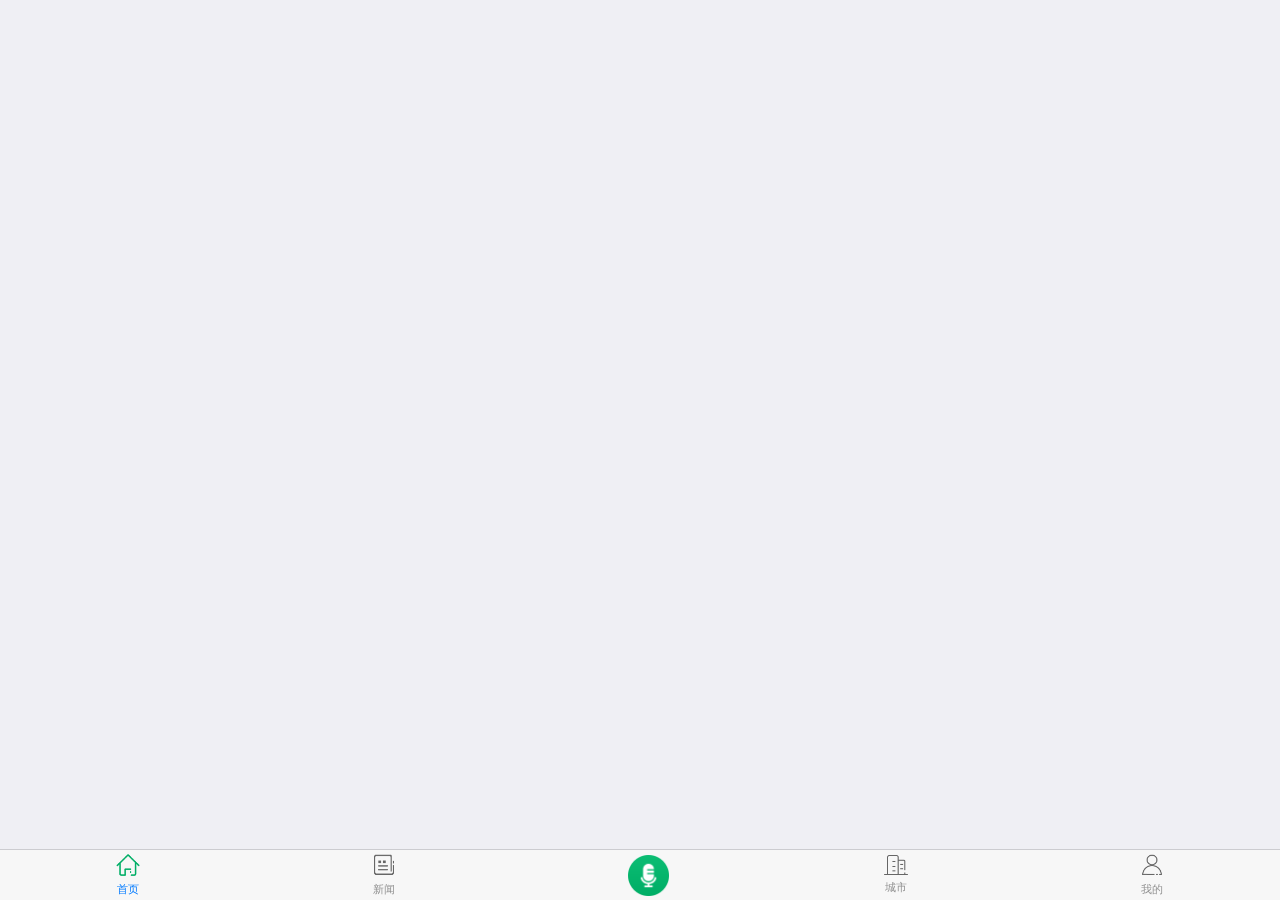
<file: index.html>
<!DOCTYPE html>
<html>
<head>
    <meta charset="utf-8">
    <meta name="viewport" content="width=device-width,initial-scale=1,minimum-scale=1,maximum-scale=1,user-scalable=no" />
    <title>首页</title>
    <script src="js/mui.min.js"></script>
    <link href="css/mui.min.css" rel="stylesheet"/>

</head>
<body>
	<nav class="mui-bar mui-bar-tab">
	    <a class="mui-tab-item mui-active" href="src/Home.html">
	        <span class="mui-icon">
				<img src="images/ic_home_select.png" width="100%" >
			</span>
	        <span class="mui-tab-label">首页</span>
	    </a>
	    <a class="mui-tab-item" href="src/xinwen.html">
	        <span class="mui-icon">
				 <img src="images/ic_news.png" width="100%">
			</span>
	        <span class="mui-tab-label">新闻</span>
	    </a>
		<a class="mui-tab-item" href="src/yuying.html">
		    <span class="mui-icon">
				<img src="images/ic_vioce.png" width="170%">
			</span>
		    <span class="mui-tab-label"></span>
		</a>	    
	    <a class="mui-tab-item" href="src/chengshi.html">
	        <span class="mui-icon">
				 <img src="images/ic_city.png" width="100%">
			</span>
	        <span class="mui-tab-label">城市</span>
	    </a>
	    <a class="mui-tab-item" href="src/denglu.html">
	        <span class="mui-icon">
				<img src="images/ic_my.png"width="100%">
			</span>
	        <span class="mui-tab-label">我的</span>
	    </a>
	</nav>
</body>
<script  type="text/javascript">
	//	底部选项卡开始
			var subpages = ['src/home.html', 'src/xinwen.html', 'src/chengshi.html','src/denglu.html','src/yuying.html'];
			var subpage_style = {
				top: '0px',
				bottom: '51px'
			};
			var aniShow = {};
			//创建子页面，首个选项卡页面显示，其它均隐藏；
			mui.plusReady(function() {
				var self = plus.webview.currentWebview();
				for(var i = 0; i < subpages.length; i++) {
					var temp = {};
					var sub = plus.webview.create(subpages[i], subpages[i], subpage_style);
					if(i > 0) {
						sub.hide();
					} else {
						temp[subpages[i]] = "true";
						mui.extend(aniShow, temp);
					}
					self.append(sub);
				}
			});
			//当前激活选项
			var activeTab = subpages[0];

			//选项卡点击事件
			mui('.mui-bar-tab').on('tap', 'a', function(e) {
				var targetTab = this.getAttribute('href');
				if(targetTab == activeTab) {
					return;
				}
				//显示目标选项卡
				//若为iOS平台或非首次显示，则直接显示
				if(mui.os.ios || aniShow[targetTab]) {
					plus.webview.show(targetTab);
				} else {
					//否则，使用fade-in动画，且保存变量
					var temp = {};
					temp[targetTab] = "true";
					mui.extend(aniShow, temp);
					plus.webview.show(targetTab, "fade-in", 300);
				}
				//隐藏当前;
				plus.webview.hide(activeTab);
				//更改当前活跃的选项卡
				activeTab = targetTab;
			});
			//自定义事件，模拟点击“首页选项卡”
			document.addEventListener('gohome', function() {
				var defaultTab = document.getElementById("defaultTab");
				//模拟首页点击
				mui.trigger(defaultTab, 'tap');
				//切换选项卡高亮
				var current = document.querySelector(".mui-bar-tab>.mui-tab-item.mui-active");
				if(defaultTab !== current) {
					current.classList.remove('mui-active');
					defaultTab.classList.add('mui-active');
				}
			});

</script>
    <script type="text/javascript" charset="utf-8">
      	mui.init();
    </script>
</html>
</file>
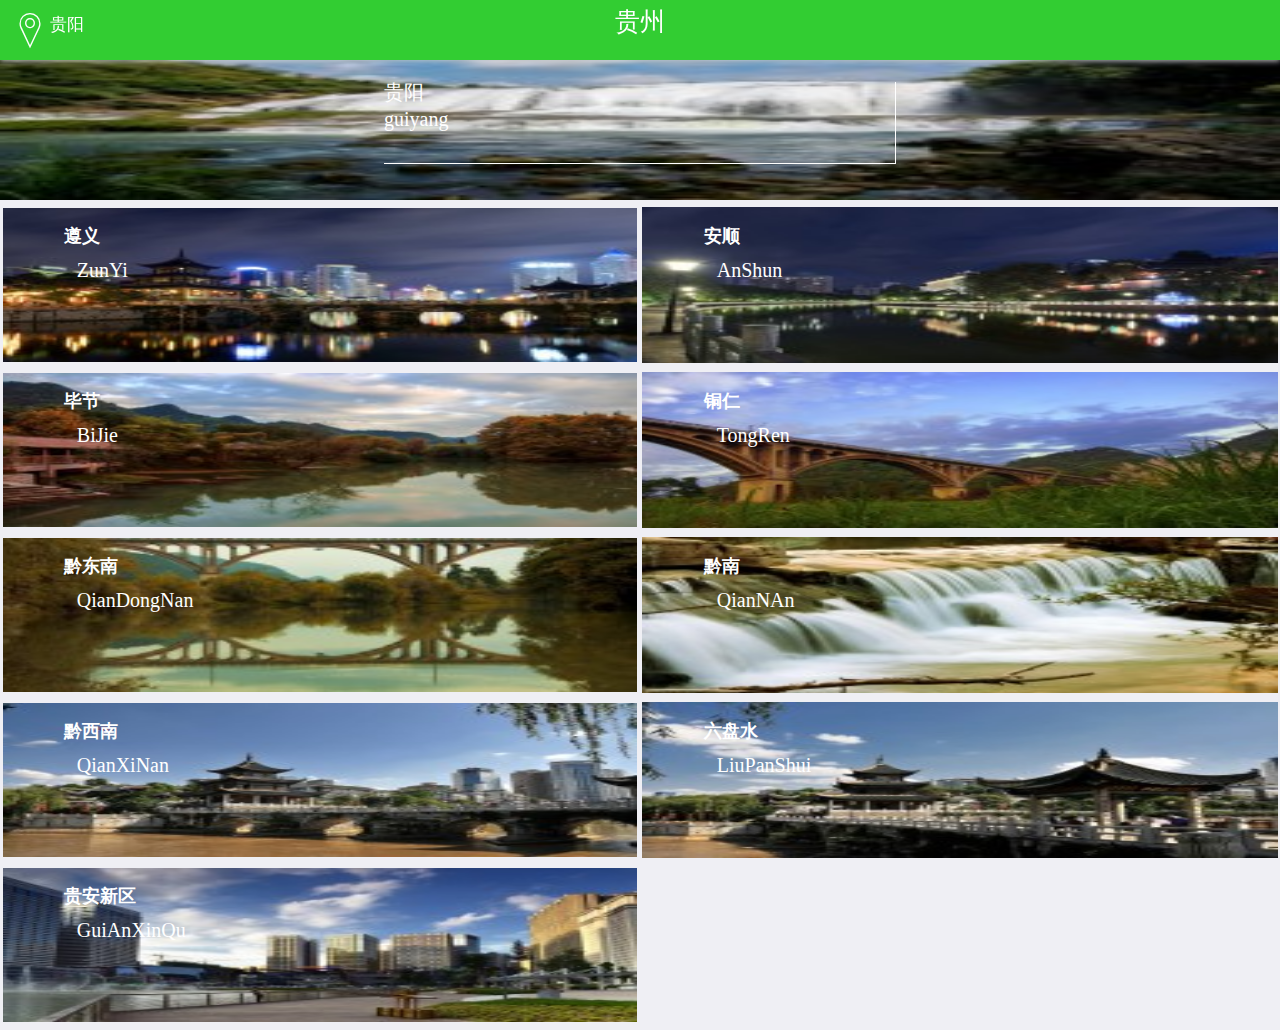
<file: src/chengshi.html>
<!DOCTYPE html>
<html>
	<head>
		<meta charset="UTF-8">
		<title>城市</title>
		<meta name="viewport" content="width=device-width, initial-scale=1,maximum-scale=1,user-scalable=no">
		<meta name="apple-mobile-web-app-capable" content="yes">
		<meta name="apple-mobile-web-app-status-bar-style" content="black">
		<link rel="stylesheet" type="text/css" href="../css/mui.css"/>
		<link rel="stylesheet" type="text/css" href="../css/chengshi.css"/>		
	</head>
	<body>
		<!--头部的开始-->
		  <header class="mui-bar mui-bar-nav mui-bar-transparent" style="background-color:limegreen;height:60px; position: fixed;top: 0;left: 0;">
		  	  <i class="mui-pull-left mui-icon mui-icon-location" style="color: #fff;font-size: 40px;"></i> 
		  	    <span class="mui-pull-left" style="line-height: 50px; color: #fff;font-family: '微软雅黑';">贵阳</span>
	          <h1 class="mui-title" style="font-size: 25px; color: #fff; font-family: '微软雅黑';">贵州</h1>
         </header>
		<!--头部的结束-->
		 <div class="da_tu">
		 	<img src="../images/guiyang-003.jpg" />
		 	 <div class="yang">
		 	 	<span>贵阳</span>
		 	 	<h5>guiyang</h5>
		 	 </div>
		 </div>
        <!--     图片的开始-->
          <div class="xiao_tu">
          	 <div class="zunyi" id="zun">
          	 	 <img src="../images/zunyi1.jpg"/>
          	 	 <h4>遵义</h4>
          	 	 <h5>ZunYi</h5>
          	 </div>
          	 <div class="anshun">
          	 	<img src="../images/anshun1.jpg"/>
          	 	<h4>安顺</h4>
          	 	 <h5>AnShun</h5>
          	 </div>
          </div>
         <div class="xiao_tu">
          	 <div class="zunyi">
          	 	 <img src="../images/shili_hetan.jpg"/>
          	 	 <h4>毕节</h4>
          	 	 <h5>BiJie</h5>
          	 </div>
          	 <div class="anshun">
          	 	<img src="../images/shili_hetan-003.jpg"/>
          	 	<h4>铜仁</h4>
          	 	 <h5>TongRen</h5>
          	 </div>
          </div>
         <div class="xiao_tu">
          	 <div class="zunyi">
          	 	 <img src="../images/shili_hetan-001.jpg"/>
          	 	 <h4>黔东南</h4>
          	 	 <h5>QianDongNan</h5>
          	 </div>
          	 <div class="anshun">
          	 	<img src="../images/shili_hetan-002.jpg"/>
          	 	<h4>黔南</h4>
          	 	 <h5>QianNAn</h5>
          	 </div>          	 
          </div>
           <div class="xiao_tu">
          	 <div class="zunyi">
          	 	 <img src="../images/ji.jpg"/>
          	 	 <h4>黔西南</h4>
          	 	 <h5>QianXiNan</h5>
          	 </div>
          	 <div class="anshun">
          	 	<img src="../images/ji2.jpg"/>
          	 	<h4>六盘水</h4>
          	 	 <h5>LiuPanShui</h5>
          	 </div>
          </div>
          <div class="xiao_tu">
          	 <div class="zunyi">
          	 	 <img src="../images/huaguoyuan_shidi_gongyuan-001.jpg"/>
          	 	 <h4>贵安新区</h4>
          	 	 <h5>GuiAnXinQu</h5>
          	 </div>
          	 <div class="anshun">
          	 	<!--<img src="../images/huaguoyuan_shidi_gongyuan-002.jpg"/>
          	 	<h4>安顺</h4>
          	 	 <h5>AnShun</h5>-->
          	 </div>
          </div>
         <!--图片的结束-->
	</body>
	<script type="text/javascript" src="../js/Jump.js" ></script>
	<script type="text/javascript" src="../js/mui.js" ></script>
		<script type="text/javascript" charset="utf-8">
	      	mui.init({
	      		swipeBack: true //启用右滑关闭功能
	      	});
	        document.getElementById('zun').addEventListener('tap',function(){
      		mui.openWindow({
			url: '../hei/zunyi/zunyi.html', 
			id:'zu',
			show:{
				aniShow:'none',//

			}
		})
      	});
	</script>
</html>
</file>
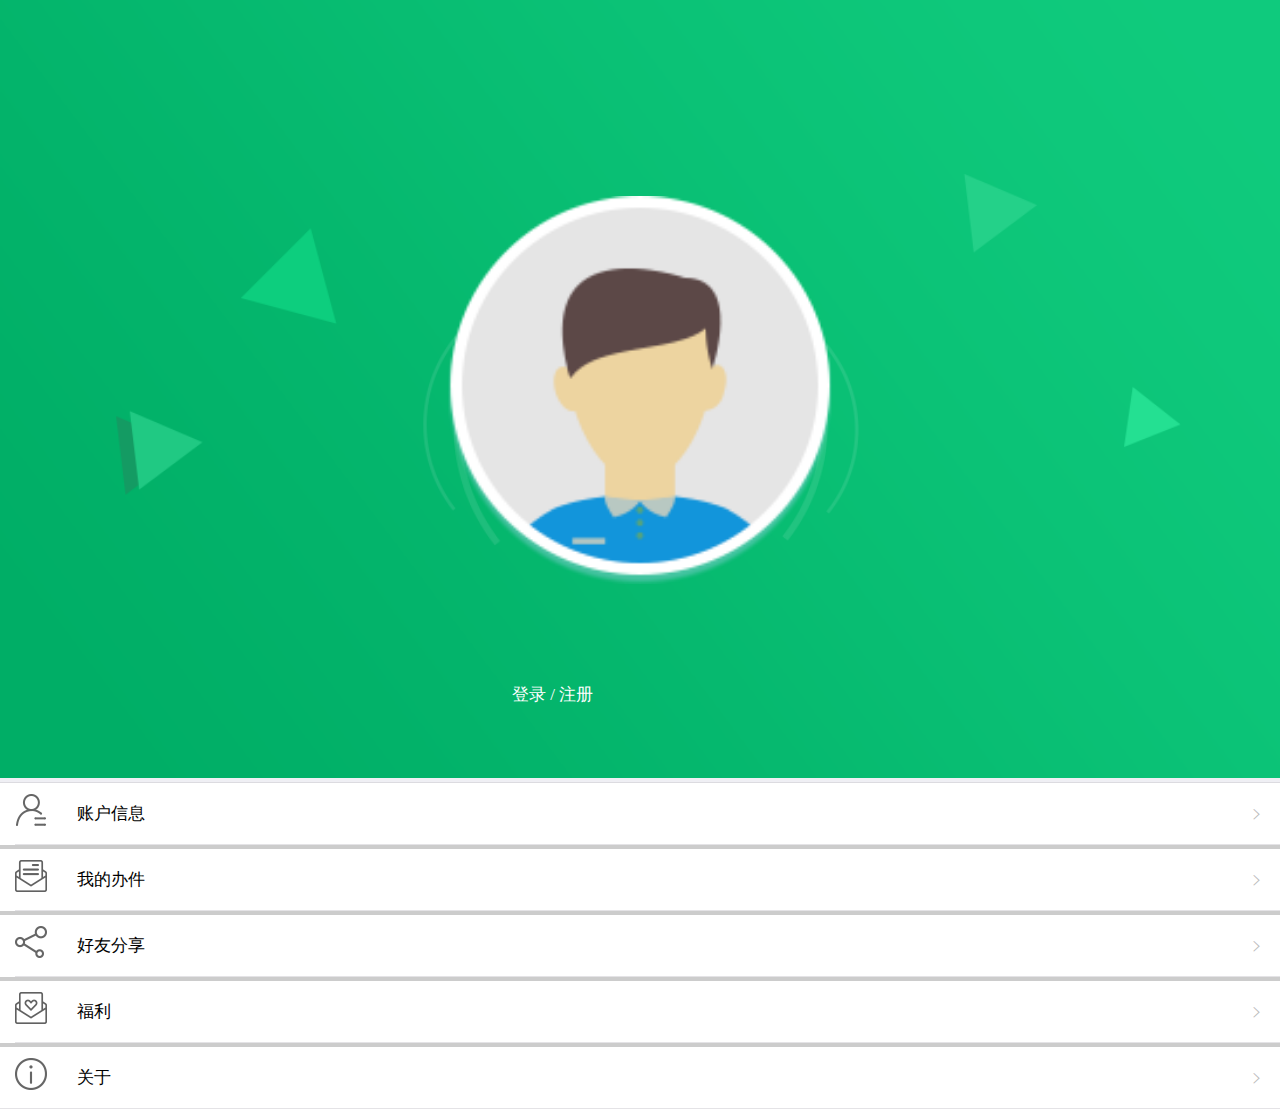
<file: src/denglu.html>
<!DOCTYPE html>
<html>
	<head>
		<meta charset="UTF-8">
		<title>登录</title>
		<meta name="viewport" content="width=device-width, initial-scale=1,maximum-scale=1,user-scalable=no">
		<meta name="apple-mobile-web-app-capable" content="yes">
		<meta name="apple-mobile-web-app-status-bar-style" content="black">
		<link rel="stylesheet" type="text/css" href="../css/mui.css"/>
	</head>
	<body>
	<!--   头部的开始-->
	    <div class="deng" style="width: 100%; position: relative;">
	    	<img src="../images/my_user_center_bg.png" width="100%"/>
	    	<img src="../images/account_image_ataver.png" style="width: 30%;position: absolute;top: 25%;left: 35%;"/>
	        <span style="position: absolute;color: #fff;bottom: 10%;left: 40%;font-family: '微软雅黑';">
	        	登录 / 注册
	        </span>
	    </div>
	<!--头部的结束-->
	    <ul class="mui-table-view" style="background-color: #ccc;">
	            <li class="mui-table-view-cell" style="background-color: #fff;">
	                <a class="mui-navigate-right">
	                	<img src="../images/ic_my_accout.png" style="float: left;"/>
	                    <span style="float: left;line-height: 40px;margin-left: 30px;">账户信息</span>
	                </a>
	            </li>
	            <li class="mui-table-view-cell" style="background-color: #fff;margin-top: 4px;">
	                 <a class="mui-navigate-right">
	                	<img src="../images/ic_sign_invite_code.png" style="float: left;"/>
	                    <span style="float: left;line-height: 40px;margin-left: 30px;">我的办件</span>
	                </a>
	            </li>
	             <li class="mui-table-view-cell" style="background-color: #fff;margin-top: 4px;">
	                 <a class="mui-navigate-right">
	                	<img src="../images/my_share.png" style="float: left;"/>
	                    <span style="float: left;line-height: 40px;margin-left: 30px;">好友分享</span>
	                </a>
	            </li>
	             <li class="mui-table-view-cell" style="background-color: #fff;margin-top: 4px;">
	                 <a class="mui-navigate-right">
	                	<img src="../images/my_invite.png" style="float: left;"/>
	                    <span style="float: left;line-height: 40px;margin-left: 30px;">福利</span>
	                </a>
	            </li>
	            <li class="mui-table-view-cell" style="background-color: #fff;margin-top: 4px;">
	                 <a class="mui-navigate-right">
	                	<img src="../images/my_about.png" style="float: left;"/>
	                    <span style="float: left;line-height: 40px;margin-left: 30px;">关于</span>
	                </a>
	            </li>
	        </ul>
	</body>
	<script type="text/javascript" src="../js/Jump.js" ></script>
	<script type="text/javascript" src="../js/mui.js" ></script>
		<script type="text/javascript" charset="utf-8">
	      	mui.init({
	      		swipeBack: true //启用右滑关闭功能
	      	})
	</script>
</html>
</file>
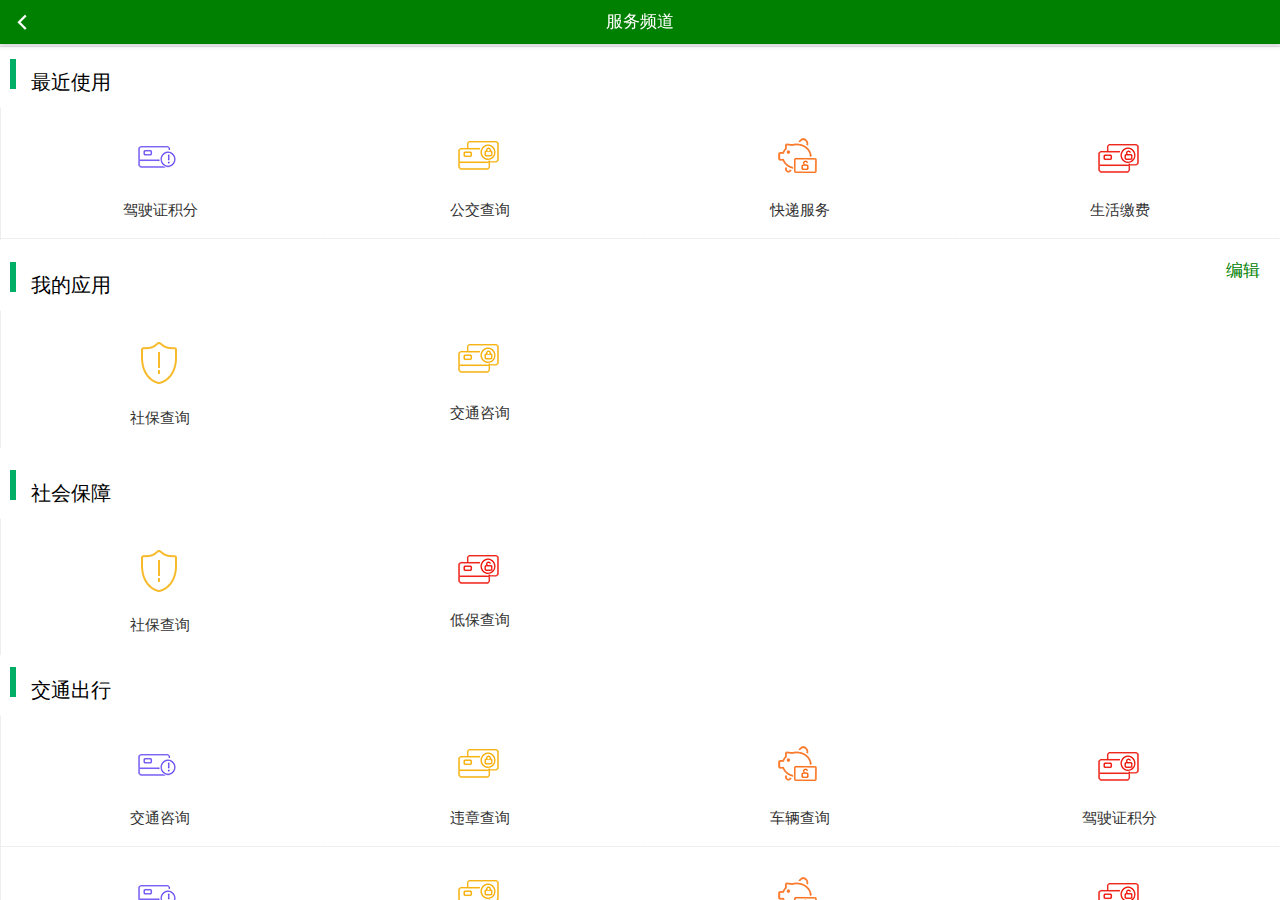
<file: src/gengduo.html>
<!DOCTYPE html>
<html>
	<head>
		<meta charset="UTF-8">
		<title>服务频道</title>
	    <meta name="viewport" content="width=device-width, initial-scale=1,maximum-scale=1,user-scalable=no">
		<meta name="apple-mobile-web-app-capable" content="yes">
		<meta name="apple-mobile-web-app-status-bar-style" content="black">
		<link rel="stylesheet" href="../css/mui.css" />
	</head>
	<body style="background-color: #fafafa;">
		<div id="ping_dao">
			<header class="mui-bar mui-bar-nav" style="background-color: green;position: fixed;top: 0; left: 0;">
			    <a class="mui-action-back mui-icon mui-icon-left-nav mui-pull-left" style="color: #fff;"></a>
			    <h1 class="mui-title" style="color: #fff;font-family: '微软雅黑';">服务频道</h1>
			</header>
		    <div id="refreshContainer"  class="mui-content mui-scroll-wrapper" style="margin-top: 3px;">
			  <div class="mui-scroll">
			    <!--数据列表-->
			    <ul class="mui-table-view mui-table-view-chevron">
			       <div class="zui">
			       	      <div style="padding-top: 10px;padding-left: 10px;">
			       	  	 	 <span ><img src="../images/ic_app_tem.png"/></span>
			       	  	 	 <span style="line-height: 50px; height: 50px;font-size: 20px;margin-left: 10px;font-family: '微软雅黑';">最近使用</span>
			        	  </div>
			       	   <ul class="mui-table-view mui-grid-view mui-grid-9" style="background-color: #fff; border-top: 1px solid #fff;">
			       	      <li class="mui-table-view-cell mui-media mui-col-xs-3 mui-col-sm-3" style="border-top:1px solid #fff;border-right: 1px solid #fff;">
			       	          <a href="#">
			       	              <span class="mui-icon">
			       	              	 <img src="../images/chunchu_10.png"/>
			       	              </span>
			       	              <div class="mui-media-body">驾驶证积分</div>
			       	          </a>
			       	      </li>
			       	      <li class="mui-table-view-cell mui-media mui-col-xs-3 mui-col-sm-3" style="border-top:1px solid #fff;border-right: 1px solid #fff;">
			       	          <a href="#">
			       	              <span class="mui-icon">
			       	              	 <img src="../images/chunchu_03.png"/>
			       	              </span>
			       	              <div class="mui-media-body">公交查询</div>
			       	          </a>
			       	      </li>
			       	      <li class="mui-table-view-cell mui-media mui-col-xs-3 mui-col-sm-3" style="border-top:1px solid #fff;border-right: 1px solid #fff;">
			       	          <a href="#">
			       	              <span class="mui-icon ">
			       	              	<img src="../images/chunchu_14.png"/>
			       	              </span>
			       	              <div class="mui-media-body">快递服务</div>
			       	          </a>
			       	      </li>
			       	      <li class="mui-table-view-cell mui-media mui-col-xs-3 mui-col-sm-3" style=" border-top:1px solid #fff;border-right: 1px solid #fff;">
			       	          <a href="#">
			       	              <span class="mui-icon">
			       	              	 <img src="../images/chunchu_06.png"/>
			       	              </span>
			       	              <div class="mui-media-body">生活缴费</div>
			       	          </a>
			       	      </li>       	   
			       	   </ul>			       	      			       	   
			       </div>
			        <div class="zui" style="margin-top: 10px;background-color: #fff;">
			       	      <div style="padding-top: 10px;padding-left: 10px;">
			       	  	 	 <span ><img src="../images/ic_app_tem.png"/></span>
			       	  	 	 <span style="line-height: 50px; height: 50px;font-size: 20px;margin-left: 10px;font-family: '微软雅黑';">我的应用</span>
			       	  	 	 <span class="mui-pull-right"style="padding-right: 20px;color: green;">编辑</span>
			        	  </div>
			       	   <ul class="mui-table-view mui-grid-view mui-grid-9" style="background-color: #fff; border-top: 1px solid #fff;">
			       	      <li class="mui-table-view-cell mui-media mui-col-xs-3 mui-col-sm-3" style="border-top:1px solid #fff;border-right: 1px solid #fff;border-bottom: 1px solid #fff;">
			       	          <a href="#">
			       	              <span class="mui-icon">
			       	              	 <img src="../images/gengduo_08.png"/>
			       	              </span>
			       	              <div class="mui-media-body">社保查询</div>
			       	          </a>
			       	      </li>
			       	      <li class="mui-table-view-cell mui-media mui-col-xs-3 mui-col-sm-3" style="border-top:1px solid #fff;border-right: 1px solid #fff;border-bottom: 1px solid #fff;">
			       	          <a href="#">
			       	              <span class="mui-icon">
			       	              	 <img src="../images/chunchu_03.png"/>
			       	              </span>
			       	              <div class="mui-media-body">交通咨询</div>
			       	          </a>
			       	      </li>
			       	     
			       	   </ul>			       	      			       	   
			       </div>
			       <div class="zui" style="margin-top: 10px;background-color: #fff;">
			       	      <div style="padding-top: 10px;padding-left: 10px;">
			       	  	 	 <span ><img src="../images/ic_app_tem.png"/></span>
			       	  	 	 <span style="line-height: 50px; height: 50px;font-size: 20px;margin-left: 10px;font-family: '微软雅黑';">社会保障</span>
			        	  </div>
			       	   <ul class="mui-table-view mui-grid-view mui-grid-9" style="background-color: #fff; border-top: 1px solid #fff;">
			       	      <li class="mui-table-view-cell mui-media mui-col-xs-3 mui-col-sm-3" style="border-top:1px solid #fff;border-right: 1px solid #fff;border-bottom: 1px solid #fff;">
			       	          <a href="#">
			       	              <span class="mui-icon">
			       	              	 <img src="../images/gengduo_08.png"/>
			       	              </span>
			       	              <div class="mui-media-body">社保查询</div>
			       	          </a>
			       	      </li>
			       	      <li class="mui-table-view-cell mui-media mui-col-xs-3 mui-col-sm-3" style="border-top:1px solid #fff;border-right: 1px solid #fff;border-bottom: 1px solid #fff;">
			       	          <a href="#">
			       	              <span class="mui-icon">
			       	              	 <img src="../images/chunchu_06.png"/>
			       	              </span>
			       	              <div class="mui-media-body">低保查询</div>
			       	          </a>
			       	      </li>			       	     
			       	   </ul>			       	      			       	   
			       </div>
			   <!--   交通出行的开始-->
			       <div class="zui">
			       	      <div style="padding-top: 10px;padding-left: 10px;">
			       	  	 	 <span ><img src="../images/ic_app_tem.png"/></span>
			       	  	 	 <span style="line-height: 50px; height: 50px;font-size: 20px;margin-left: 10px;font-family: '微软雅黑';">交通出行</span>
			        	  </div>
			       	   <ul class="mui-table-view mui-grid-view mui-grid-9" style="background-color: #fff; border-top: 1px solid #fff;">
			       	      <li class="mui-table-view-cell mui-media mui-col-xs-3 mui-col-sm-3" style="border-top:1px solid #fff;border-right: 1px solid #fff;">
			       	          <a href="#">
			       	              <span class="mui-icon">
			       	              	 <img src="../images/chunchu_10.png"/>
			       	              </span>
			       	              <div class="mui-media-body">交通咨询</div>
			       	          </a>
			       	      </li>
			       	      <li class="mui-table-view-cell mui-media mui-col-xs-3 mui-col-sm-3" style="border-top:1px solid #fff;border-right: 1px solid #fff;">
			       	          <a href="#">
			       	              <span class="mui-icon">
			       	              	 <img src="../images/chunchu_03.png"/>
			       	              </span>
			       	              <div class="mui-media-body">违章查询</div>
			       	          </a>
			       	      </li>
			       	      <li class="mui-table-view-cell mui-media mui-col-xs-3 mui-col-sm-3" style="border-top:1px solid #fff;border-right: 1px solid #fff;">
			       	          <a href="#">
			       	              <span class="mui-icon ">
			       	              	<img src="../images/chunchu_14.png"/>
			       	              </span>
			       	              <div class="mui-media-body">车辆查询</div>
			       	          </a>
			       	      </li>
			       	      <li class="mui-table-view-cell mui-media mui-col-xs-3 mui-col-sm-3" style=" border-top:1px solid #fff;border-right: 1px solid #fff;">
			       	          <a href="#">
			       	              <span class="mui-icon">
			       	              	 <img src="../images/chunchu_06.png"/>
			       	              </span>
			       	              <div class="mui-media-body">驾驶证积分</div>
			       	          </a>
			       	      </li> 
			       	       <li class="mui-table-view-cell mui-media mui-col-xs-3 mui-col-sm-3" style="border-top:1px solid #fff;border-right: 1px solid #fff;">
			       	          <a href="#">
			       	              <span class="mui-icon">
			       	              	 <img src="../images/chunchu_10.png"/>
			       	              </span>
			       	              <div class="mui-media-body">缴纳罚款</div>
			       	          </a>
			       	      </li>
			       	      <li class="mui-table-view-cell mui-media mui-col-xs-3 mui-col-sm-3" style="border-top:1px solid #fff;border-right: 1px solid #fff;">
			       	          <a href="#">
			       	              <span class="mui-icon">
			       	              	 <img src="../images/chunchu_03.png"/>
			       	              </span>
			       	              <div class="mui-media-body">预约车检</div>
			       	          </a>
			       	      </li>
			       	      <li class="mui-table-view-cell mui-media mui-col-xs-3 mui-col-sm-3" style="border-top:1px solid #fff;border-right: 1px solid #fff;">
			       	          <a href="#">
			       	              <span class="mui-icon ">
			       	              	<img src="../images/chunchu_14.png"/>
			       	              </span>
			       	              <div class="mui-media-body">移车提醒</div>
			       	          </a>
			       	      </li>
			       	      <li class="mui-table-view-cell mui-media mui-col-xs-3 mui-col-sm-3" style=" border-top:1px solid #fff;border-right: 1px solid #fff;">
			       	          <a href="#">
			       	              <span class="mui-icon">
			       	              	 <img src="../images/chunchu_06.png"/>
			       	              </span>
			       	              <div class="mui-media-body">公交查询</div>
			       	          </a>
			       	      </li>
			       	       <li class="mui-table-view-cell mui-media mui-col-xs-3 mui-col-sm-3" style="border-top:1px solid #fff;border-right: 1px solid #fff;">
			       	          <a href="#">
			       	              <span class="mui-icon">
			       	              	 <img src="../images/chunchu_10.png"/>
			       	              </span>
			       	              <div class="mui-media-body">救援服务</div>
			       	          </a>
			       	      </li>
			       	      <li class="mui-table-view-cell mui-media mui-col-xs-3 mui-col-sm-3" style="border-top:1px solid #fff;border-right: 1px solid #fff;">
			       	          <a href="#">
			       	              <span class="mui-icon">
			       	              	 <img src="../images/chunchu_03.png"/>
			       	              </span>
			       	              <div class="mui-media-body">违章查询</div>
			       	          </a>
			       	      </li>
			       	      <li class="mui-table-view-cell mui-media mui-col-xs-3 mui-col-sm-3" style="border-top:1px solid #fff;border-right: 1px solid #fff;">
			       	          <a href="#">
			       	              <span class="mui-icon ">
			       	              	<img src="../images/chunchu_14.png"/>
			       	              </span>
			       	              <div class="mui-media-body">车辆查询</div>
			       	          </a>
			       	      </li>
			       	      <li class="mui-table-view-cell mui-media mui-col-xs-3 mui-col-sm-3" style=" border-top:1px solid #fff;border-right: 1px solid #fff;">
			       	          <a href="#">
			       	              <span class="mui-icon">
			       	              	 <img src="../images/chunchu_06.png"/>
			       	              </span>
			       	              <div class="mui-media-body">通村村</div>
			       	          </a>
			       	      </li> 
			       	   </ul>			       	      			       	   
			       </div>
			   <!-- 交通出行的结束-->
			    </ul>
			  </div>
			</div>			
		</div>
	</body>
	<script type="text/javascript" src="../js/Jump.js" ></script>
	<script type="text/javascript" src="../js/mui.js" ></script>
	<script>
	  mui.init({
  				pullRefresh : {
    			container:"#refreshContainer",//下拉刷新容器标识，querySelector能定位的css选择器均可，比如：id、.class等
    			down : {
      			style:'circle',//必选，下拉刷新样式，目前支持原生5+ ‘circle’ 样式
      			color:'#abc', //可选，默认“#2BD009” 下拉刷新控件颜色
      			height:50,//可选,默认50px.下拉刷新控件的高度,
      			range:'100px', //可选 默认100px,控件可下拉拖拽的范围
      			offset:'0px', //可选 默认0px,下拉刷新控件的起始位置
//    			auto: true,//可选,默认false.首次加载自动上拉刷新一次
      			contentover : "释放立即刷新",	//可选，在释放可刷新状态时，下拉刷新控件上显示的标题内容
      			contentrefresh : "正在刷新...",//可选，正在刷新状态时，下拉刷新控件上显示的标题内容
      			callback :pulldownRefresh //必选，刷新函数，根据具体业务来编写，比如通过ajax从服务器获取新数据；
    			},
    			up:{
    			height:50,//可选.默认50.触发上拉加载拖动距离
//  			style:'circle',
//    			auto:true,//可选,默认false.自动上拉加载一次
      			contentrefresh : "正在加载...",//可选，正在加载状态时，上拉加载控件上显示的标题内容
      			contentnomore:'没有更多数据了',//可选，请求完毕若没有更多数据时显示的提醒内容；
                callback: pullupRefresh
    			}
  			}
			});
			
			//下拉方法
			function pulldownRefresh() {
        	setTimeout(function () {
        	//querySelector()返回匹配指定选择器的第一个元素;
        	//querySelectorAll()返回所有的元素
        	//createElement创建一个文本节点
            var table = document.body.querySelector('.mui-table-view');
            var cells = document.body.querySelectorAll('.mui-table-view-cell');
            for (var i = cells.length, len = i + 3; i < len; i++) {
                var li = document.createElement('li');
                li.className = 'mui-table-view-cell';
               // li.innerHTML = '<a class="mui-navigate-right">人员名称: ' + (i + 1) + '</a>';
                //下拉刷新，新纪录插到最前面；
//              table.insertBefore(li, table.firstChild);
               // table.insertBefore(li, table.lastChild);/*后添加*/
            }
            mui('#refreshContainer').pullRefresh().endPulldownToRefresh(); //refresh completed
        	}, 1500);
    		}
			var count = 0;
			//上拉方法
			 function pullupRefresh() {  
        setTimeout(function () {
            mui('#refreshContainer').pullRefresh().endPullupToRefresh((++count > 2)); //参数为true代表没有更多数据了。
            var table = document.body.querySelector('.mui-table-view');
            var cells = document.body.querySelectorAll('.mui-table-view-cell');
            for (var i = cells.length, len = i + 5; i < len; i++) {
                var li = document.createElement('li');
                li.className = 'mui-table-view-cell';
               // li.innerHTML = '<a class="mui-navigate-right">人员名称: 张三 ' + (i + 1) + '</a>';
               // table.appendChild(li);
            }
             mui('#refreshContainer').pullRefresh().endPullupToRefresh();
        }, 1000);
    }
         
	</script>
</html>
</file>
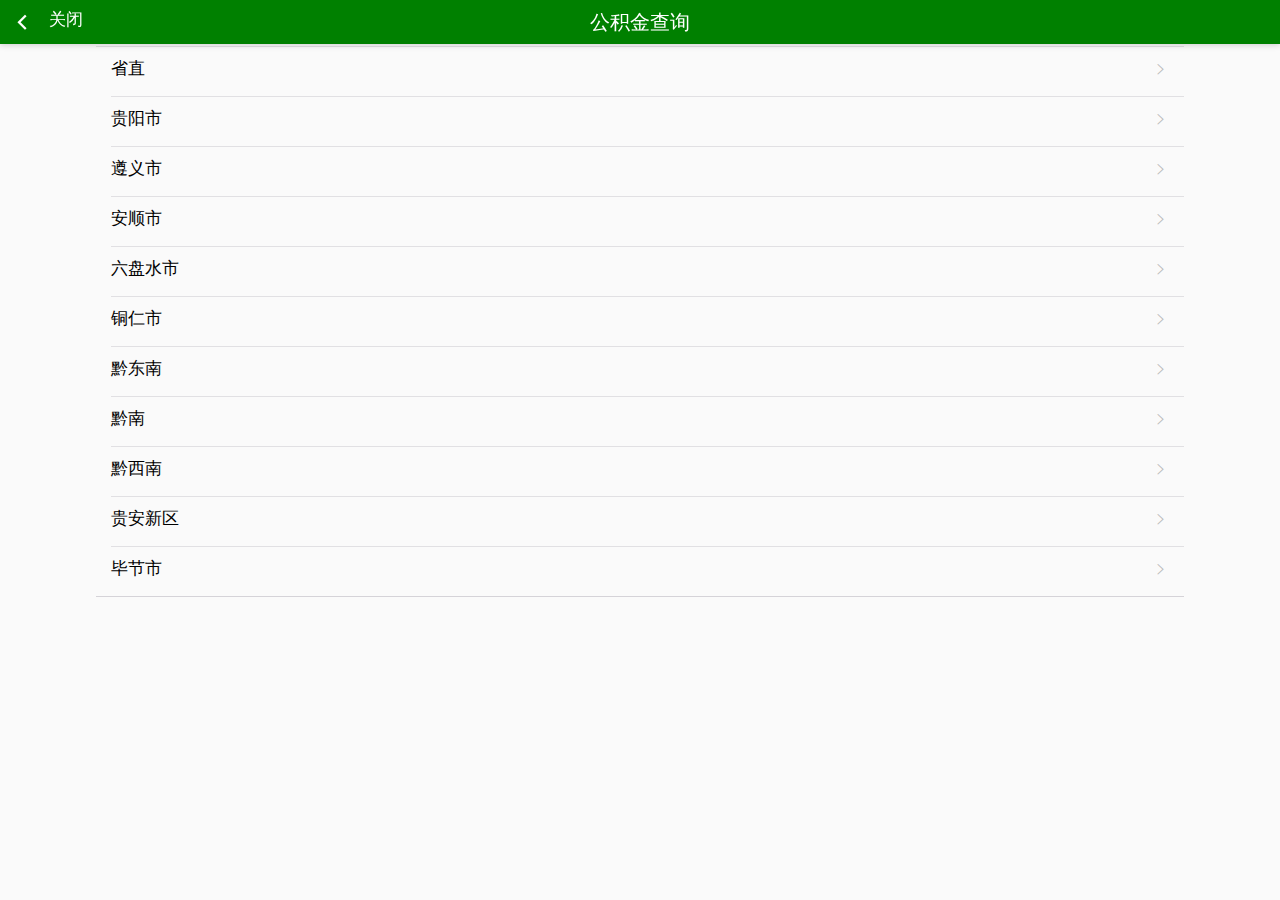
<file: src/gongjiejing.html>
<!DOCTYPE html>
<html>
	<head>
		<meta charset="UTF-8">
		<title>公积金查询</title>
		<meta name="viewport" content="width=device-width, initial-scale=1,maximum-scale=1,user-scalable=no">
		<meta name="apple-mobile-web-app-capable" content="yes">
		<meta name="apple-mobile-web-app-status-bar-style" content="black">
		<link rel="stylesheet" href="../css/mui.css" />
	</head>
	<body style="background-color: #fff;">
		<div id="gon" style="background-color: #fff;">
			<header class="mui-bar mui-bar-nav" style="background-color: #008000;">
			    <a class="mui-action-back mui-icon mui-icon-left-nav mui-pull-left" style="color: #fff;"></a>
			    <span style="color: #fff;font-family: '微软雅黑';line-height: 40px;margin-left: 15px;">关闭</span>
			    <h1 class="mui-title" style="color: #fff;font-family: '微软雅黑';font-size: 20px;">公积金查询</h1>
			</header>
			 <div id="refreshContainer"  class="mui-content mui-scroll-wrapper" style="margin-top: 3px;background-color: #fafafa;">
			  <div class="mui-scroll">
			    <!--数据列表-->
			    <ul class="mui-table-view mui-table-view-chevron" style="width: 85%;margin: 0 auto;background-color: #fafafa !important; ">
			    	<ul class="mui-table-view" style="background-color: #fafafa !important;">
			    	        <li class="mui-table-view-cell" style="background-color: #fafafa !important; height: 50px;">
			    	            <a class="mui-navigate-right">
			    	                           省直
			    	            </a>
			    	        </li>
			    	        <li class="mui-table-view-cell" style="background-color: #fafafa !important; height: 50px;">
			    	            <a class="mui-navigate-right">
			    	                       贵阳市
			    	            </a>
			    	        </li>
			    	        <li class="mui-table-view-cell" style="background-color: #fafafa !important; height: 50px;">
			    	            <a class="mui-navigate-right">
			    	                              遵义市
			    	            </a>
			    	        </li>
			    	             <li class="mui-table-view-cell" style="background-color: #fafafa !important; height: 50px;">
			    	            <a class="mui-navigate-right">
			    	                         安顺市
			    	            </a>
			    	        </li>
			    	        <li class="mui-table-view-cell" style="background-color: #fafafa !important; height: 50px;">
			    	            <a class="mui-navigate-right">
			    	                    六盘水市
			    	            </a>
			    	        </li>
			    	        <li class="mui-table-view-cell" style="background-color: #fafafa !important; height: 50px;">
			    	            <a class="mui-navigate-right">
			    	                         铜仁市
			    	            </a>
			    	        </li>
			    	             <li class="mui-table-view-cell" style="background-color: #fafafa !important; height: 50px;">
			    	            <a class="mui-navigate-right">
			    	                           黔东南
			    	            </a>
			    	        </li>
			    	        <li class="mui-table-view-cell" style="background-color: #fafafa !important; height: 50px;">
			    	            <a class="mui-navigate-right">
			    	                           黔南
			    	            </a>
			    	        </li>
			    	        <li class="mui-table-view-cell" style="background-color: #fafafa !important; height: 50px;">
			    	            <a class="mui-navigate-right">
			    	                            黔西南
			    	            </a>
			    	        </li>
			    	           <li class="mui-table-view-cell" style="background-color: #fafafa !important; height: 50px;">
			    	            <a class="mui-navigate-right">
			    	                            贵安新区
			    	            </a>
			    	        </li>
			    	           <li class="mui-table-view-cell" style="background-color: #fafafa !important; height: 50px;">
			    	            <a class="mui-navigate-right">
			    	                            毕节市
			    	            </a>
			    	        </li>
			    	    </ul>
			    </ul>
			  </div>
		  </div>
		</div>
	</body>
	<script type="text/javascript" src="../js/Jump.js" ></script>
	<script type="text/javascript" src="../js/mui.js" ></script>
	<script> 
		  mui.init({
  				pullRefresh : {
    			container:"#refreshContainer",//下拉刷新容器标识，querySelector能定位的css选择器均可，比如：id、.class等
    			down : {
      			style:'circle',//必选，下拉刷新样式，目前支持原生5+ ‘circle’ 样式
      			color:'#abc', //可选，默认“#2BD009” 下拉刷新控件颜色
      			height:50,//可选,默认50px.下拉刷新控件的高度,
      			range:'100px', //可选 默认100px,控件可下拉拖拽的范围
      			offset:'0px', //可选 默认0px,下拉刷新控件的起始位置
//    			auto: true,//可选,默认false.首次加载自动上拉刷新一次
      			contentover : "释放立即刷新",	//可选，在释放可刷新状态时，下拉刷新控件上显示的标题内容
      			contentrefresh : "正在刷新...",//可选，正在刷新状态时，下拉刷新控件上显示的标题内容
      			callback :pulldownRefresh //必选，刷新函数，根据具体业务来编写，比如通过ajax从服务器获取新数据；
    			},
    			up:{
    			height:50,//可选.默认50.触发上拉加载拖动距离
//  			style:'circle',
//    			auto:true,//可选,默认false.自动上拉加载一次
      			contentrefresh : "正在加载...",//可选，正在加载状态时，上拉加载控件上显示的标题内容
      			contentnomore:'没有更多数据了',//可选，请求完毕若没有更多数据时显示的提醒内容；
                callback: pullupRefresh
    			}
  			}
			});
			
			//下拉方法
			function pulldownRefresh() {
        	setTimeout(function () {
        	//querySelector()返回匹配指定选择器的第一个元素;
        	//querySelectorAll()返回所有的元素
        	//createElement创建一个文本节点
            var table = document.body.querySelector('.mui-table-view');
            var cells = document.body.querySelectorAll('.mui-table-view-cell');
            for (var i = cells.length, len = i + 3; i < len; i++) {
                var li = document.createElement('li');
                li.className = 'mui-table-view-cell';
               // li.innerHTML = '<a class="mui-navigate-right">人员名称: ' + (i + 1) + '</a>';
                //下拉刷新，新纪录插到最前面；
//              table.insertBefore(li, table.firstChild);
               // table.insertBefore(li, table.lastChild);/*后添加*/
            }
            mui('#refreshContainer').pullRefresh().endPulldownToRefresh(); //refresh completed
        	}, 1500);
    		}
			var count = 0;
			//上拉方法
			 function pullupRefresh() {  
        setTimeout(function () {
            mui('#refreshContainer').pullRefresh().endPullupToRefresh((++count > 2)); //参数为true代表没有更多数据了。
            var table = document.body.querySelector('.mui-table-view');
            var cells = document.body.querySelectorAll('.mui-table-view-cell');
            for (var i = cells.length, len = i + 5; i < len; i++) {
                var li = document.createElement('li');
                li.className = 'mui-table-view-cell';
               // li.innerHTML = '<a class="mui-navigate-right">人员名称: 张三 ' + (i + 1) + '</a>';
               // table.appendChild(li);
            }
             mui('#refreshContainer').pullRefresh().endPullupToRefresh();
        }, 1000);
    }
         
	</script>
</html>
</file>
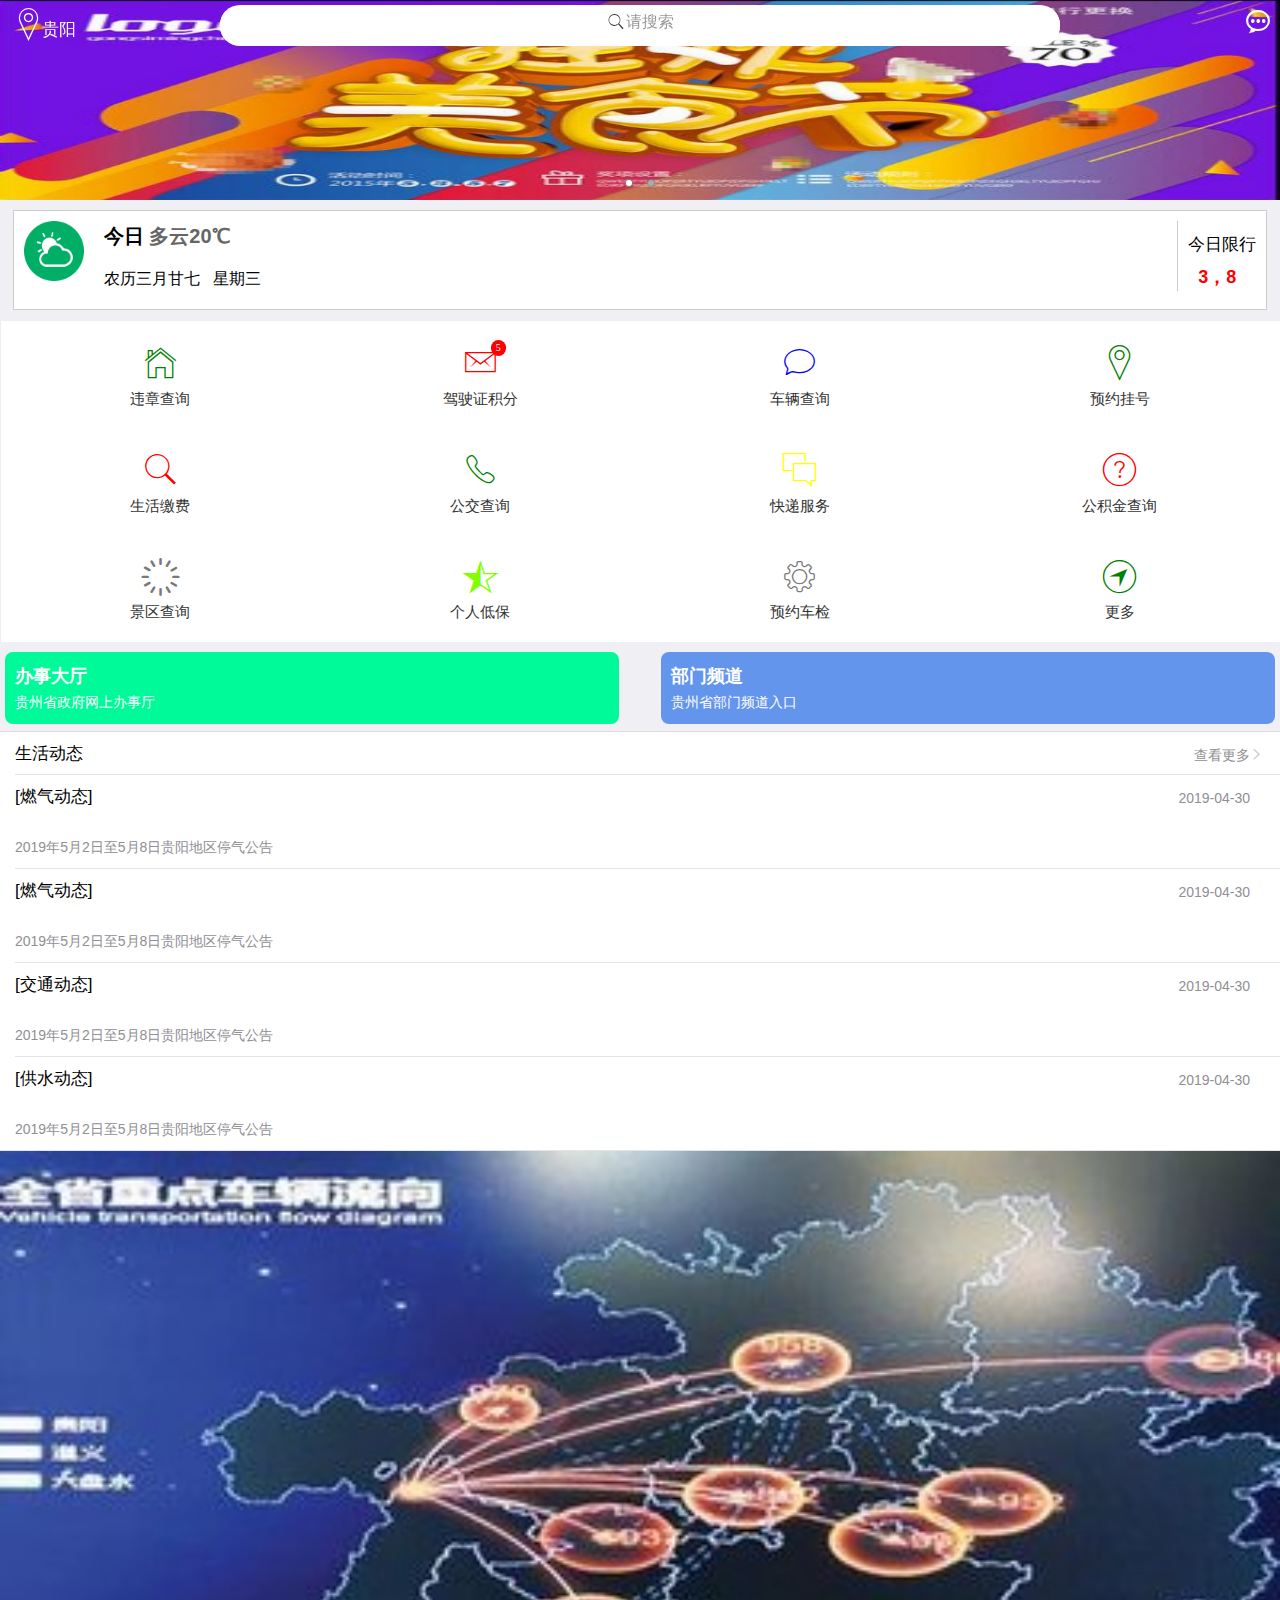
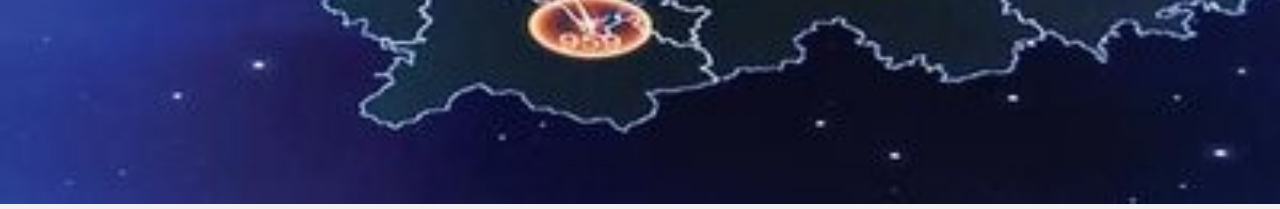
<file: src/home.html>
<!DOCTYPE html>
<html>

	<head>
		<meta charset="utf-8">
		<title>首页</title>
		<meta name="viewport" content="width=device-width, initial-scale=1,maximum-scale=1,user-scalable=no">
		<meta name="apple-mobile-web-app-capable" content="yes">
		<meta name="apple-mobile-web-app-status-bar-style" content="black">
		<!--标准mui.css-->
		<link rel="stylesheet" href="../css/mui.min.css">
	    <link rel="stylesheet" href="../css/home.css" />		
	</head>    
	<body>
		<header class="mui-bar mui-bar-nav mui-bar-transparent" data-top='0' data-offset='150' data-duration='16' data-scrollby=".mui-scroll-wrapper" style="height: 55px; box-shadow: none;">
			<i class="mui-icon mui-icon-location " style="color: #fff;font-size:37px;line-height:30px;" id="quanbu"></i>
			<span style="color: #fff; margin-left: -10px;">贵阳</span>
		   <h1 class="mui-title">
		   	  <div class="mui-input-row mui-search" style="width: 70%;margin: 5px auto; background-color: #fff;border-radius:20px 20px;line-height: 10px;">
		   	      <input type="search" class="mui-input-clear" placeholder="请搜索" style="width:100%;background-color: #fff;">
		   	  </div>		   	  
		   </h1>
		   <i class="mui-icon mui-icon-chat mui-pull-right" style="color: #fff;" id="kuai"></i>
        </header>
         <div id="slider" class="mui-slider" >
          <div class="mui-slider-group mui-slider-loop">
        	<!-- 额外增加的一个节点(循环轮播：第一个节点是最后一张轮播) -->
        	<div class="mui-slider-item mui-slider-item-duplicate">
        	  <a href="#">
        		<img src="../images/3.png" width="100%" height="200px">
        	  </a>
        	</div>
        	<!-- 第一张 -->
        	<div class="mui-slider-item">
        	  <a href="#">
        		<img src="../images/364246907589951580.jpg" width="100%" height="200px">
        	  </a>
        	</div>
        	<!-- 第二张 -->
        	<div class="mui-slider-item">
        	  <a href="#">
        		<img src="../images/3.png" width="100%" height="200px">
        	  </a>
        	</div>
        	<!-- 额外增加的一个节点(循环轮播：最后一个节点是第一张轮播) -->
        	<div class="mui-slider-item mui-slider-item-duplicate">
        	  <a href="#">
        		<img src="../images/364246907589951580.jpg" width="100%" height="200px">
        	  </a>
        	</div>
          </div>
          <div class="mui-slider-indicator">
        	  <div class="mui-indicator mui-active"></div>
        	  <div class="mui-indicator"></div>        	
          </div>
       </div>
              <!--     今日的开始-->
        <div class="jin" style="background-color: #fff;">
        	 <div class="left_jin">
        	 	<img src="../images/weather_cloudy.png"/>
        	 </div>
        	 <div class="zhong_jin">
        	 	<h4><span>今日</span>&nbsp;<b>多云20℃</b></h4>
        	 	<h5>农历三月甘七&nbsp;&nbsp;&nbsp;星期三</h5>
        	 </div>
        	 <div class="right_jin">
        	 	<h5>今日限行</h5>
        	 	<h4>3，8</h4>
        	 </div>
        </div>	
        <!-- 今日的结束-->
     <ul class="mui-table-view mui-grid-view mui-grid-9" style="background-color: #fff;">
         <li class="mui-table-view-cell mui-media mui-col-xs-3 mui-col-sm-3 hu">
             <a href="#">
                 <span class="mui-icon mui-icon-home" style="color: green;"></span>
                 <div class="mui-media-body">违章查询</div>
             </a>
         </li>
         <li class="mui-table-view-cell mui-media mui-col-xs-3 mui-col-sm-3 hu">
             <a href="#" id="jia">
                 <span class="mui-icon mui-icon-email" style="color:red;"><span class="mui-badge mui-badge-red">5</span></span>
                 <div class="mui-media-body">驾驶证积分</div>
             </a>
         </li>
         <li class="mui-table-view-cell mui-media mui-col-xs-3 mui-col-sm-3 hu">
             <a href="#">
                 <span class="mui-icon mui-icon-chatbubble" style="color:blue;"></span>
                 <div class="mui-media-body">车辆查询</div>
             </a>
         </li>
         <li class="mui-table-view-cell mui-media mui-col-xs-3 mui-col-sm-3 hu">
             <a href="#" id="yu">
                 <span class="mui-icon mui-icon-location" style="color: green;"></span>
                 <div class="mui-media-body">预约挂号</div>
             </a>
         </li>
         <li class="mui-table-view-cell mui-media mui-col-xs-3 mui-col-sm-3 hu">
             <a href="#" id="fei">
                 <span class="mui-icon mui-icon-search" style="color: red;"></span>
                 <div class="mui-media-body">生活缴费</div>
             </a>
         </li>
         <li class="mui-table-view-cell mui-media mui-col-xs-3 mui-col-sm-3 hu">
             <a href="#">
                 <span class="mui-icon mui-icon-phone" style="color: green;"></span>
                 <div class="mui-media-body">公交查询</div>
             </a>
         </li>
          <li class="mui-table-view-cell mui-media mui-col-xs-3 mui-col-sm-3 hu">
             <a href="#">
                 <span class="mui-icon mui-icon-chatboxes" style="color: yellow;"></span>
                 <div class="mui-media-body">快递服务</div>
             </a>
         </li>
         <li class="mui-table-view-cell mui-media mui-col-xs-3 mui-col-sm-3 hu">
             <a href="#" id="gong">
                 <span class="mui-icon mui-icon-help" style="color: red;"></span>
                 <div class="mui-media-body">公积金查询</div>
             </a>
         </li>
          <li class="mui-table-view-cell mui-media mui-col-xs-3 mui-col-sm-3 hu">
             <a href="#" id="jing">
                 <span class="mui-icon mui-icon-spinner-cycle mui-spin" ></span>
                 <div class="mui-media-body">景区查询</div>
             </a>
         </li>
         <li class="mui-table-view-cell mui-media mui-col-xs-3 mui-col-sm-3 hu">
             <a href="#" id="ge">
                 <span class="mui-icon mui-icon-starhalf" style="color: chartreuse;"></span>
                 <div class="mui-media-body">个人低保</div>
             </a>
         </li>
          <li class="mui-table-view-cell mui-media mui-col-xs-3 mui-col-sm-3 hu">
             <a href="#"id="che">
                 <span class="mui-icon mui-icon-gear"></span>
                 <div class="mui-media-body">预约车检</div>
             </a>
         </li>
         <li class="mui-table-view-cell mui-media mui-col-xs-3 mui-col-sm-3 hu">
             <a href="#" id="geng">
                 <span class="mui-icon mui-icon-navigate" style="color: green;"></span>
                 <div class="mui-media-body">更多</div>
             </a>
         </li>     
      </ul>
<!--       办事大厅的开始    -->
      <div class="ban" style="background-color: #fff;">
      	<div class="left_ban">
      		<h4>办事大厅</h4>
      		<h6>贵州省政府网上办事厅</h6>
      	</div>
      	<div class="right_ban">
      		<h4>部门频道</h4>
      		<h6>贵州省部门频道入口</h6>
      	</div>
      </div>
<!--办事大厅的结束-->
         <ul class="mui-table-view" style="margin-top: 90px;">
                 <li class="mui-table-view-cell">
                     <a class="mui-navigate-right sheng">
                                              生活动态
                      <p class="cha">
                      	  查看更多
                      </p>
                     </a>                    
                 </li>
                 <li class="mui-table-view-cell">
                     <a class="sheng">
                         [燃气动态]
                      <p class="cha">
                      	2019-04-30
                      </p>
                     </a> 
                     <p style="margin-top: 30px;">2019年5月2日至5月8日贵阳地区停气公告</p>
                 </li>
                   <li class="mui-table-view-cell">
                     <a class=" sheng">
                         [燃气动态]
                      <p class="cha">
                      	2019-04-30
                      </p>
                     </a> 
                     <p style="margin-top: 30px;">2019年5月2日至5月8日贵阳地区停气公告</p>
                 </li>
                 <li class="mui-table-view-cell">
                     <a class=" sheng">
                         [交通动态]
                      <p class="cha">
                      	2019-04-30
                      </p>
                     </a> 
                     <p style="margin-top: 30px;">2019年5月2日至5月8日贵阳地区停气公告</p>
                 </li>
                 <li class="mui-table-view-cell">
                     <a class="sheng">
                         [供水动态]
                      <p class="cha">
                      	2019-04-30
                      </p>
                     </a> 
                     <p style="margin-top: 30px;">2019年5月2日至5月8日贵阳地区停气公告</p>
                 </li>
          </ul>
          <div class="tu">
          	  <img src="../images/yun..jpg" width="100%"/>
          </div> 
		<script src="../js/mui.min.js"></script>
		<script type="text/javascript" src="../js/Jump.js" ></script>
		<!--jump.js为跳转模块--> 
		<script type="text/javascript" charset="utf-8">
			mui.init({
				swipeBack: true //启用右滑关闭功能
				
			});	
			var gallery = mui('.mui-slider');
              gallery.slider({
              interval:500//自动轮播周期，若为0则不自动播放，默认为0；
              });
			document.getElementById('kuai').addEventListener('tap',function(){
      		mui.openWindow({
			url: 'kuaiji.html', 
			id:'kuaiji',
			show:{
				aniShow:'none',//

			}
		})
      	});
         	document.getElementById('jia').addEventListener('tap',function(){
      		mui.openWindow({
			url: 'kuaiji.html', 
			id:'kuaiji',
			show:{
				aniShow:'none',//

			}
		})
      	});
      	  	document.getElementById('che').addEventListener('tap',function(){
      		mui.openWindow({
			url: 'kuaiji.html', 
			id:'kuaiji',
			show:{
				aniShow:'none',//

			}
		})
      	});
      	  	document.getElementById('gong').addEventListener('tap',function(){
      		mui.openWindow({
			url: 'gongjiejing.html', 
			id:'gon',
			show:{
				aniShow:'none',//

			}
		})
      	});
      	   	document.getElementById('ge').addEventListener('tap',function(){
      		mui.openWindow({
			url: 'kuaiji.html', 
			id:'kuaiji',
			show:{
				aniShow:'none',//

			}
		})
      	});
      	    document.getElementById('fei').addEventListener('tap',function(){
      		mui.openWindow({
			url: 'jiaofei.html', 
			id:'jiao',
			show:{
				aniShow:'none',//

			}
		})
      	});
      	   	document.getElementById('yu').addEventListener('tap',function(){
      		mui.openWindow({
			url: 'kuaiji.html', 
			id:'kuaiji',
			show:{
				aniShow:'none',//

			}
		})
      	});
      	document.getElementById('quanbu').addEventListener('tap',function(){
      		mui.openWindow({
			url: 'quanbu.html', 
			id:'quan',
			show:{
				aniShow:'none',//

			}
		})
      	});
  	     document.getElementById('jing').addEventListener('tap',function(){
      		mui.openWindow({
			url: 'lvyou.html', 
			id:'lvyou',
			show:{
				aniShow:'none',//

			}
		})
      	});	
      	 document.getElementById('geng').addEventListener('tap',function(){
      		mui.openWindow({
			url: 'gengduo.html', 
			id:'pingdao',
			show:{
				aniShow:'none',//

			}
		})
      	});	
		</script>
	</body>
</html>
</file>
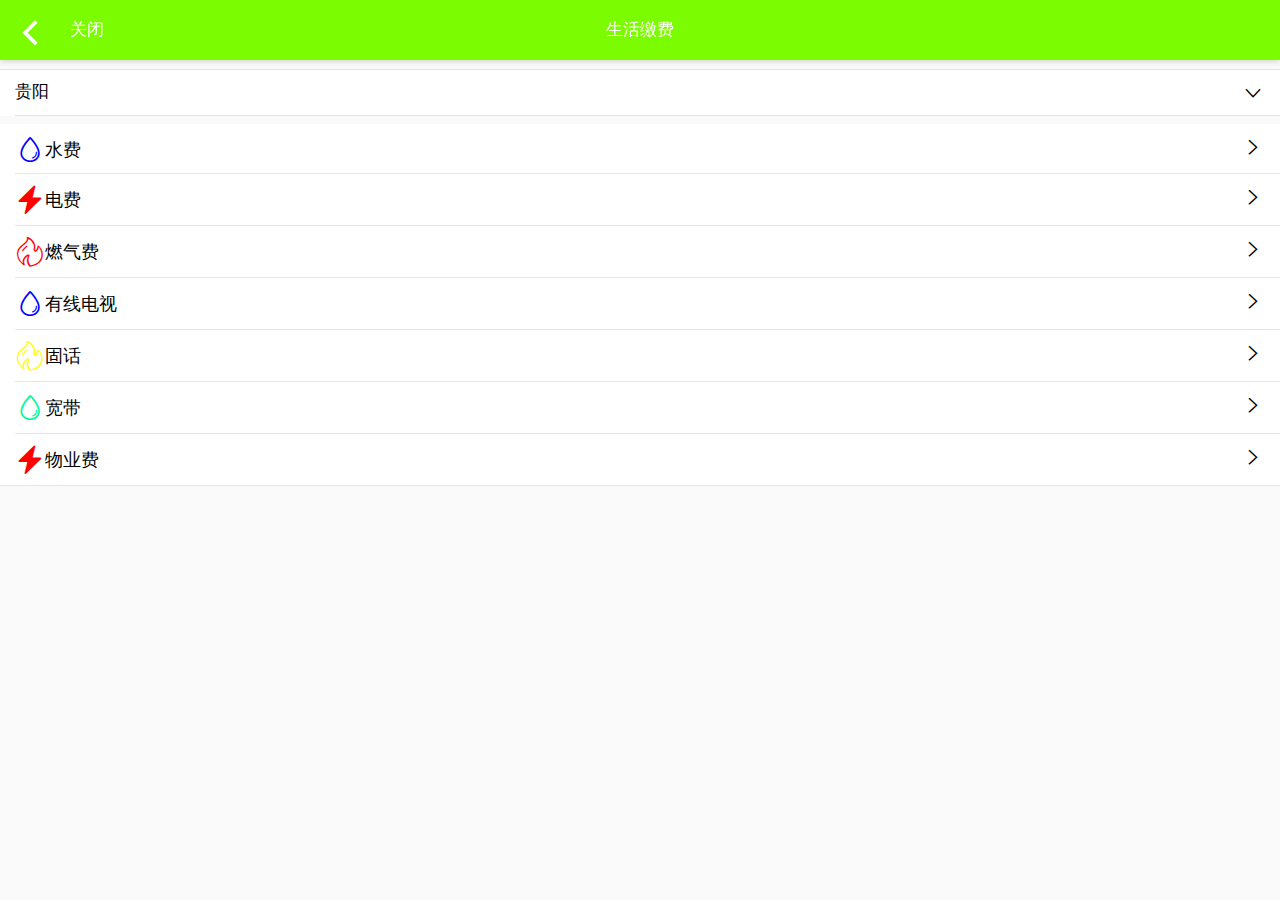
<file: src/jiaofei.html>
<!DOCTYPE html>
<html>
	<head>
		<meta charset="UTF-8">
		<title>生活缴费</title>
		<meta name="viewport" content="width=device-width, initial-scale=1,maximum-scale=1,user-scalable=no">
		<meta name="apple-mobile-web-app-capable" content="yes">
		<meta name="apple-mobile-web-app-status-bar-style" content="black">
		<link rel="stylesheet" href="../css/mui.css" />
		<link rel="stylesheet" href="../css/iconfont.css" />
		<link rel="stylesheet" href="../css/iconfont1.css" />
		<link rel="stylesheet" href="../css/iconfont2.css" />
	</head>
	<body style="background-color: #fafafa;">
		<div id="jiao">
			<header class="mui-bar mui-bar-nav" style="background-color: lawngreen;height: 60px;">
			    <a class="mui-action-back mui-icon mui-icon-left-nav mui-pull-left" style="color: #fff;line-height:45px;font-size: 40px;"></a>
			    <a style="line-height:60px; color: #fff;font-family: '微软雅黑';margin-left: 20px;">关闭</a>
			    <h1 class="mui-title" style="line-height:60px; color: #fff;font-family: '微软雅黑';">生活缴费</h1>
			</header>
			<ul class="mui-table-view" style="margin-top: 70px;background-color: #fafafa;">
			        <li class="mui-table-view-cell" style="background-color: #fff;">
			            <a style="float: left;">
			                            贵阳
			            </a>
			            <i class="mui-icon mui-icon-arrowdown  mui-pull-right"></i>
			        </li>
			        <li class="mui-table-view-cell" style="margin-top: 8px;background-color: #fff;height: 50px;">
			        	<i class="mui-icon iconfont icon-shuifei mui-pull-left" style="font-size: 30px;color: blue;"></i>
			            <a style="float: left;line-height: 30px;font-size: 18px;color: #000;font-family: '微软雅黑';">
			                             水费
			            </a>
			            <i class="mui-icon mui-icon-arrowright mui-pull-right"></i>
			        </li>	
			        <li class="mui-table-view-cell" style="background-color: #fff;">
			        	<i class="mui-icon iconfont icon-dianfei mui-pull-left" style="font-size: 30px;color: red;"></i>
			            <a style="float: left; line-height: 30px;font-size: 18px;color: #000;font-family: '微软雅黑';"">
			                 电费
			            </a>
			            <i class="mui-icon mui-icon-arrowright mui-pull-right"></i>
			        </li>
			          <li class="mui-table-view-cell" style="background-color: #fff;">
			           	<i class="mui-icon iconfont icon-ranqifei mui-pull-left" style="font-size: 30px;color: red;"></i>
			            <a style="float: left; line-height: 30px;font-size: 18px;color: #000;font-family: '微软雅黑';"">
			                 燃气费
			            </a>
			            <i class="mui-icon mui-icon-arrowright mui-pull-right"></i>
			        </li>	
			         <li class="mui-table-view-cell" style="background-color: #fff;">
			            <i class="mui-icon iconfont icon-shuifei mui-pull-left" style="font-size: 30px;color: blue;"></i>
			            <a style="float: left; line-height: 30px;font-size: 18px;color: #000;font-family: '微软雅黑';"">
			                有线电视
			            </a>
			            <i class="mui-icon mui-icon-arrowright mui-pull-right"></i>
			        </li>	
			        <li class="mui-table-view-cell" style="background-color: #fff;">
			            <i class="mui-icon iconfont icon-ranqifei mui-pull-left" style="font-size: 30px;color: yellow;"></i>
			            <a style="float: left; line-height: 30px;font-size: 18px;color: #000;font-family: '微软雅黑';"">
			                固话
			            </a>
			            <i class="mui-icon mui-icon-arrowright mui-pull-right"></i>
			        </li>	
			         <li class="mui-table-view-cell" style="background-color: #fff;">
			           	<i class="mui-icon iconfont icon-shuifei mui-pull-left" style="font-size: 30px;color: mediumspringgreen;"></i>
			            <a style="float: left; line-height: 30px;font-size: 18px;color: #000;font-family: '微软雅黑';"">
			                宽带
			            </a>
			            <i class="mui-icon mui-icon-arrowright mui-pull-right"></i>
			        </li>	
			        <li class="mui-table-view-cell" style="background-color: #fff;">
			           	<i class="mui-icon iconfont icon-dianfei mui-pull-left" style="font-size: 30px;color: red;"></i>
			            <a style="float: left; line-height: 30px;font-size: 18px;color: #000;font-family: '微软雅黑';"">
			               物业费
			            </a>
			            <i class="mui-icon mui-icon-arrowright mui-pull-right"></i>
			        </li>	
			    </ul>
		</div>
	</body>
	<script type="text/javascript" src="../js/Jump.js" ></script>
	<script type="text/javascript" src="../js/mui.js" ></script>
</html>
</file>
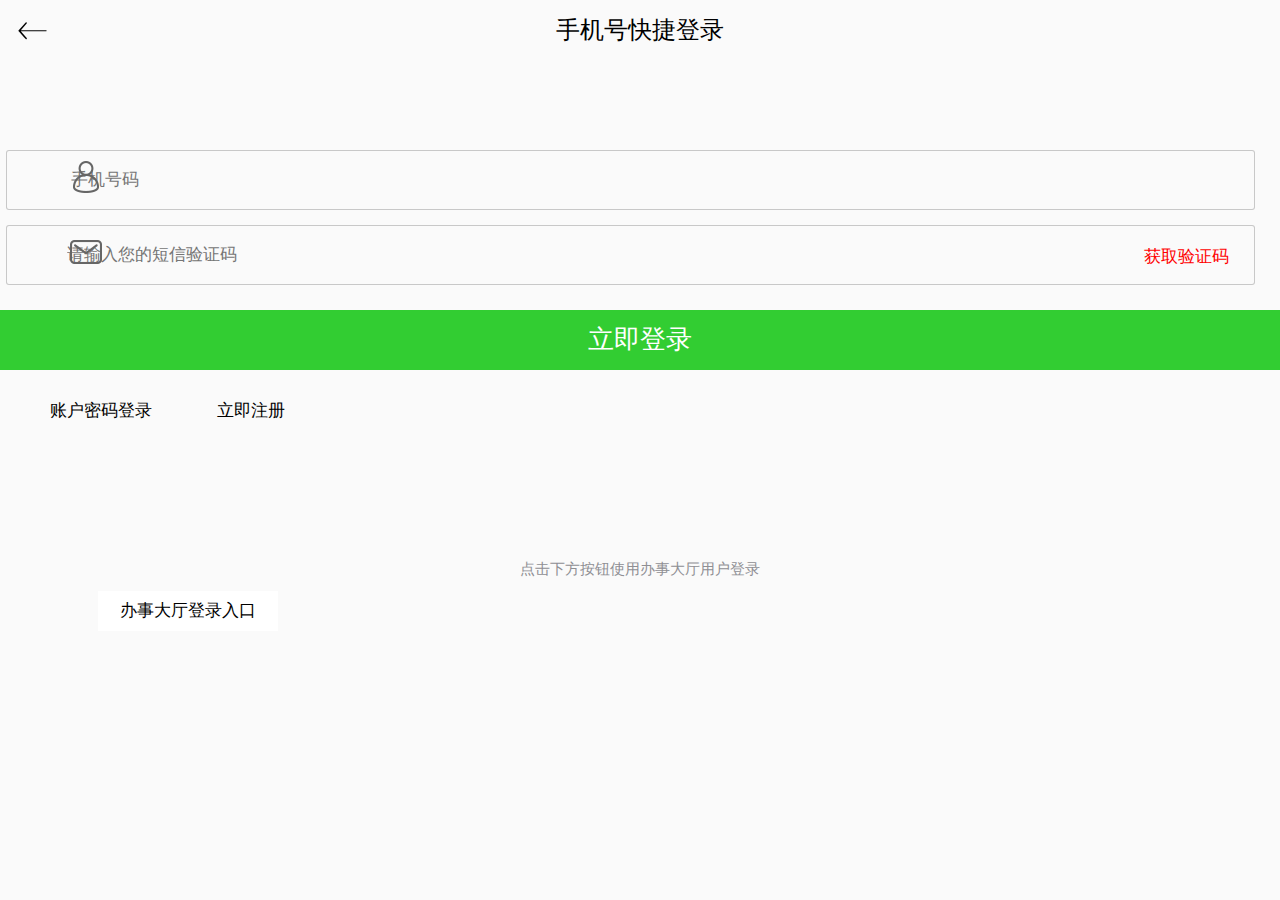
<file: src/kuaiji.html>
<!DOCTYPE html>
<html>
	<head>
		<meta charset="UTF-8">
		<title>手机号快捷登录</title>
		 <meta name="viewport" content="width=device-width,initial-scale=1,minimum-scale=1,maximum-scale=1,user-scalable=no" />
		 <meta name="apple-mobile-web-app-capable" content="yes">
		<meta name="apple-mobile-web-app-status-bar-style" content="black">
		<!--标准mui.css-->
		<link rel="stylesheet" href="../css/mui.css">
	</head>
	<body style="background-color: #fafafa;">
		<div id="kuaiji">
			<header class="mui-bar mui-bar-nav" style="background-color: #fafafa;box-shadow: none;">
			    <a class="mui-action-back mui-icon mui-icon-arrowthinleft mui-pull-left" style="line-height: 40px;color: #000;font-size:45px;"></a>
			    <h1 class="mui-title" style="line-height: 40px;font-size: 24px;color: #000;font-family: '微软雅黑';margin-top: 10px; ">手机号快捷登录</h1>
			</header>
			<div class="hei" style="margin-top:150px; position: relative; margin-left: 6px;">
				<input type="text" id="" placeholder="手机号码" style="padding-left:64px;width: 98%;height: 60px;background-color: #fafafa;"/>
				<img src="../images/ic_usernumber.png" style="position: absolute;top: 15%;left: 5%;"/>
			</div>
		    <div class="hei" style=" position: relative; margin-left: 6px;">
				<input type="text" id="" placeholder="请输入您的短信验证码" style="padding-left: 60px;width: 98%;height: 60px;background-color: #fafafa;"/>
				<img src="../images/ic_phonevercode.png" style="position: absolute;top: 15%;left: 5%;"/>
				<span style="position: absolute;top: 28%;right:4%;color: red;">获取验证码</span>
			</div>
			<span style="display: inline-block;  margin-top:10px;width: 100%;height: 60px;background-color: limegreen;color: #fff;
				line-height: 60px;text-align: center;font-size: 26px;font-family: '微软雅黑';">
				立即登录
			</span>
			<div class="zhang" style="margin-top: 30px;">
			   <span style="margin-left: 50px;color: #000;font-family: '微软雅黑';">账户密码登录</span>
			   <span style="margin-left: 60px;color: #000;font-family: '微软雅黑';">立即注册</span>
			</div>
			<h6 style="margin-top: 140px;text-align: center;font-size: 15px;">点击下方按钮使用办事大厅用户登录</h6>
			<span style="width: 180px;height: 40px;display: inline-block;background-color: #fff;text-align: center;line-height: 40px;margin-top: 10px;margin-left: 98px;font-family: '微软雅黑';">办事大厅登录入口</span>
		</div>
	</body>
	<script src="../js/mui.min.js"></script>
    <script type="text/javascript" src="../js/Jump.js" ></script>
</html>
</file>
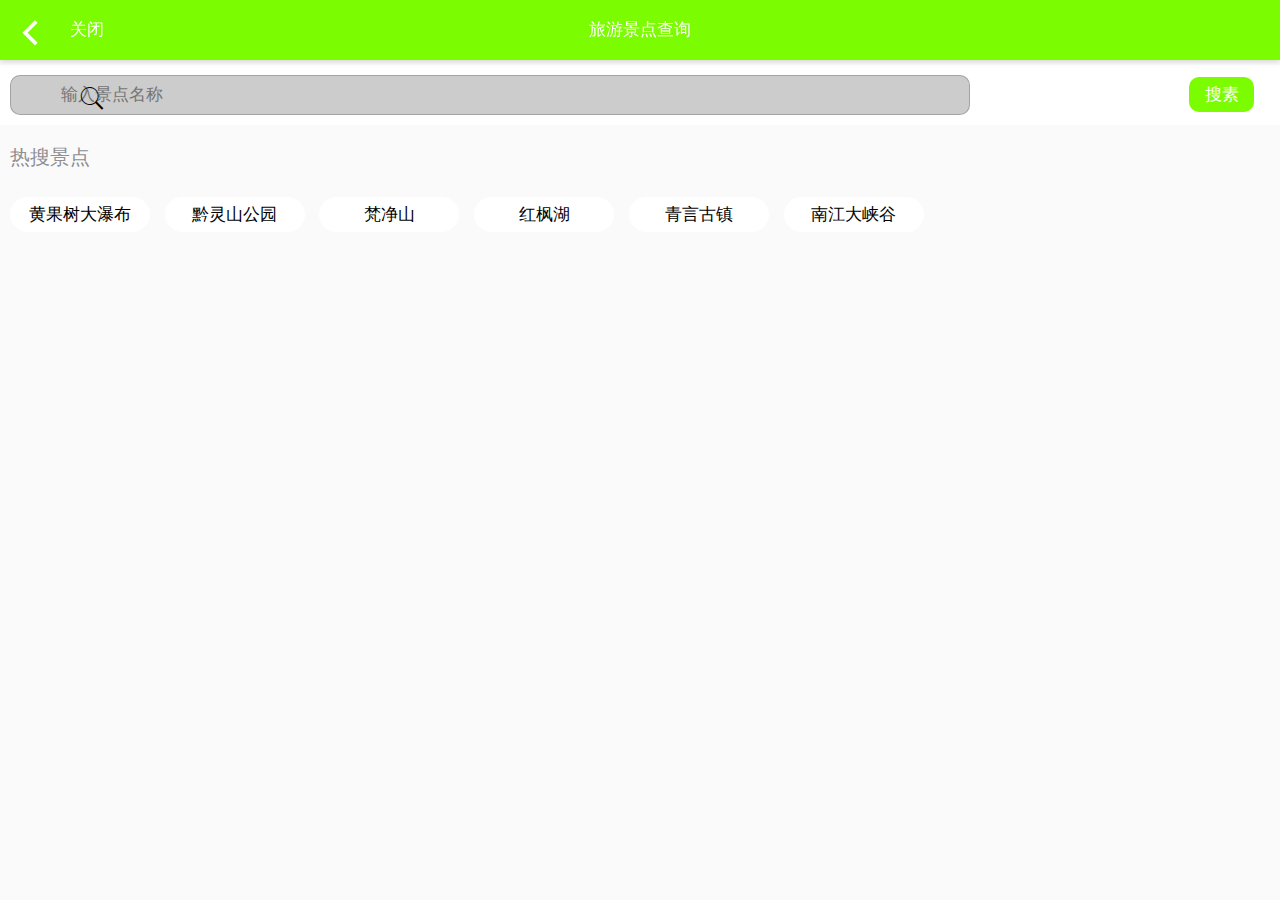
<file: src/lvyou.html>
<!DOCTYPE html>
<html>
	<head>
		<meta charset="UTF-8">
		<title>旅游景点查询</title>
		<meta name="viewport" content="width=device-width, initial-scale=1,maximum-scale=1,user-scalable=no">
		<meta name="apple-mobile-web-app-capable" content="yes">
		<meta name="apple-mobile-web-app-status-bar-style" content="black">
		<link rel="stylesheet" href="../css/mui.css" />
	</head>
	<body style="background-color: #fafafa;">
		<div id="lvyou">
			<header class="mui-bar mui-bar-nav" style="background-color: lawngreen;height: 60px;">
			    <a class="mui-action-back mui-icon mui-icon-left-nav mui-pull-left" style="color: #fff;line-height:45px;font-size: 40px;"></a>
			    <a style="line-height:60px; color: #fff;font-family: '微软雅黑';margin-left: 20px;">关闭</a>
			    <h1 class="mui-title" style="line-height:60px; color: #fff;font-family: '微软雅黑';">旅游景点查询</h1>
			</header>
			<div class="sou" style="background-color: #fff;margin-top: 65px;height: 60px; position: relative;">
				<input type="text" placeholder="输入景点名称" class="mui-pull-left" style="background-color: #ccc;width: 75%;margin-left: 10px;margin-top: 10px;padding-left: 50px;border-radius: 10px 10px;" />
			    <i class="mui-icon mui-icon-search" style="position: absolute;top: 30%;left: 6%;font-size: 30px;"></i>
			    <span style="position: absolute;top: 20%;right: 2%;display: inline-block;width: 65px;height:35px;background-color:lawngreen;color: #fff;line-height: 35px;text-align: center;font-family: '微软雅黑';border-radius:10px 10px;">搜素</span>
			</div>
			<h5 style="margin-top: 12px;padding: 10px;font-size: 20px;">热搜景点</h5>
			<div class="huang" style="margin-top: 10px;width: 100%;">
				<span style="display: inline-block;background-color: #fff;width: 140px;text-align: center;line-height: 35px;margin-left: 10px;border-radius: 20px 20px;font-family: '微软雅黑'; color: #000;">黄果树大瀑布</span>
				<span  style="display: inline-block;background-color: #fff;width: 140px;text-align: center;line-height: 35px;margin-left: 10px;border-radius: 20px 20px;font-family: '微软雅黑'; color: #000;">黔灵山公园</span>
				<span  style="display: inline-block;background-color: #fff;width: 140px;text-align: center;line-height: 35px;margin-left: 10px;border-radius: 20px 20px;font-family: '微软雅黑';margin-top: 10px;color: #000;">梵净山</span>
				<span  style="display: inline-block;background-color: #fff;width: 140px;text-align: center;line-height: 35px;margin-left: 10px;border-radius: 20px 20px;font-family: '微软雅黑'; color: #000;">红枫湖</span>
				<span  style="display: inline-block;background-color: #fff;width: 140px;text-align: center;line-height: 35px;margin-left: 10px;border-radius: 20px 20px;font-family: '微软雅黑'; margin-top: 10px; color: #000;">青言古镇</span>
				<sapn  style="display: inline-block;background-color: #fff;width: 140px;text-align: center;line-height: 35px;margin-left: 10px;border-radius: 20px 20px;font-family: '微软雅黑';" color: #000;>南江大峡谷</sapn>
			</div>
		</div>
	</body>
	<script type="text/javascript" src="../js/Jump.js" ></script>
	<script type="text/javascript" src="../js/mui.js" ></script>
</html>
</file>
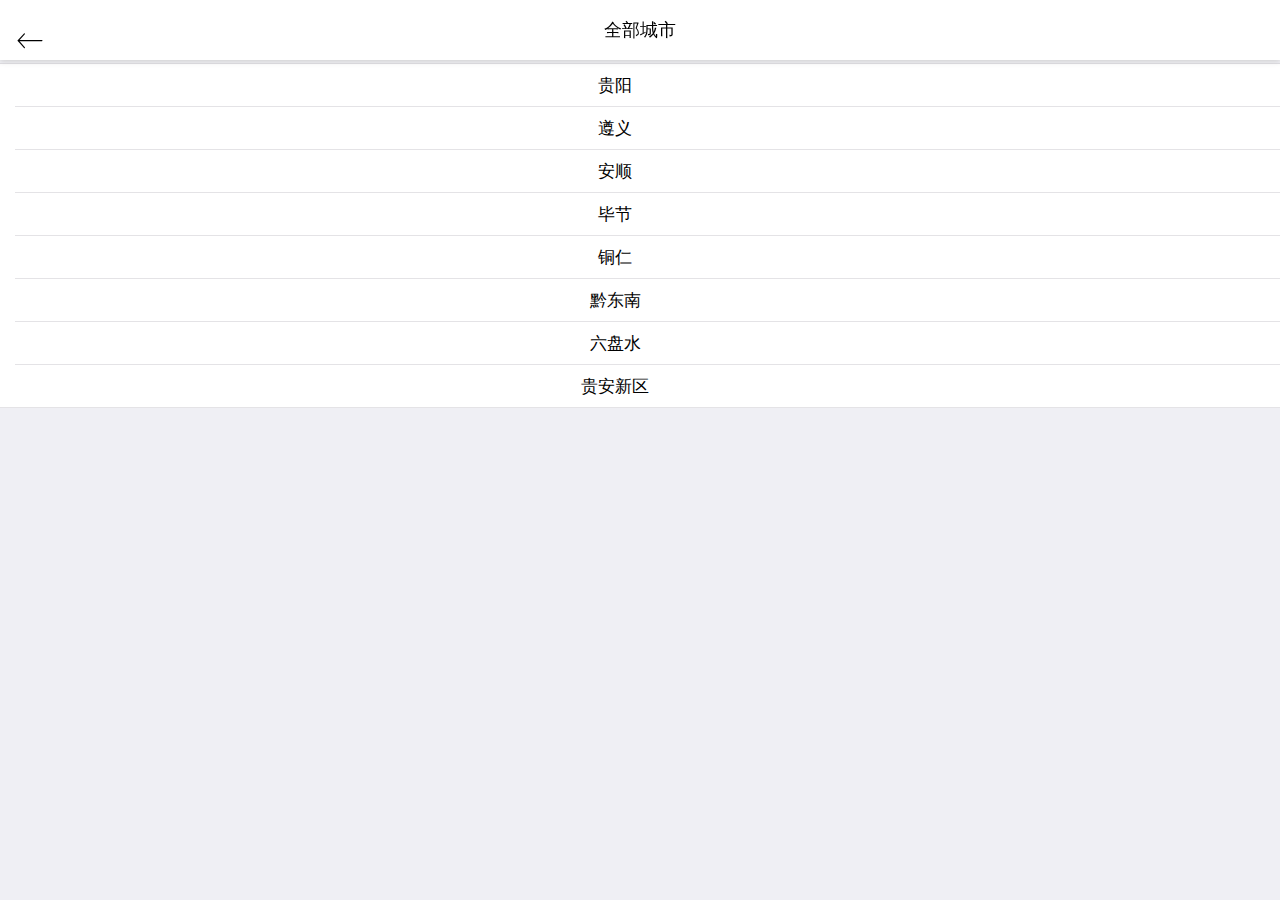
<file: src/quanbu.html>
<!DOCTYPE html>
<html>
	<head>
		<meta charset="UTF-8">
		<title>全部城市</title>
		<meta name="viewport" content="width=device-width, initial-scale=1,maximum-scale=1,user-scalable=no">
		<meta name="apple-mobile-web-app-capable" content="yes">
		<meta name="apple-mobile-web-app-status-bar-style" content="black">
		<link rel="stylesheet" href="../css/mui.css" />
	</head>
	<body style="background-color: #fafafa;">
        <div id="quan">
           <header class="mui-bar mui-bar-nav" style="height: 60px;background-color: #fff;">
               <a class="mui-action-back mui-icon mui-icon-arrowthinleft mui-pull-left" style="color:#000;font-size: 40px;line-height: 60px;" ></a>
               <h1 class="mui-title" style="font-size: 18px;font-family: '微软雅黑';line-height: 60px;">全部城市</h1>
           </header>
           <!--下拉刷新容器-->
	         <div id="refreshContainer"  class="mui-content mui-scroll-wrapper" style="margin-top: 20px;">
			  <div class="mui-scroll">
			    <!--数据列表-->
			    <ul class="mui-table-view mui-table-view-chevron">
			      <li class="mui-table-view-cell" style="text-align: center;">
			         <a style="color: #000;font-family: '微软雅黑';">贵阳</a>
			      </li>
                  <li class="mui-table-view-cell" style="text-align: center;">
			         <a style="color: #000;font-family: '微软雅黑';">遵义</a>
			      </li>
			      <li class="mui-table-view-cell" style="text-align: center;">
			         <a style="color: #000;font-family: '微软雅黑';">安顺</a>
			      </li>
			      <li class="mui-table-view-cell" style="text-align: center;">
			         <a style="color: #000;font-family: '微软雅黑';">毕节</a>
			      </li>
			      <li class="mui-table-view-cell" style="text-align: center;">
			         <a style="color: #000;font-family: '微软雅黑';">铜仁</a>
			      </li>
			       <li class="mui-table-view-cell" style="text-align: center;">
			         <a style="color: #000;font-family: '微软雅黑';">黔东南</a>
			      </li>
			      <li class="mui-table-view-cell" style="text-align: center;">
			         <a style="color: #000;font-family: '微软雅黑';">六盘水</a>
			      </li>
			      <li class="mui-table-view-cell" style="text-align: center;">
			         <a style="color: #000;font-family: '微软雅黑';">贵安新区</a>
			      </li>
			    </ul>
			  </div>
			</div>
        </div> 
	</body>
		<script src="../js/mui.js"></script>
		<script type="text/javascript" src="../js/Jump.js" ></script>
		<!--jump.js为跳转模块--> 
		<script type="text/javascript" charset="utf-8">
		mui.init({
  				pullRefresh : {
    			container:"#refreshContainer",//下拉刷新容器标识，querySelector能定位的css选择器均可，比如：id、.class等
    			down : {
      			style:'circle',//必选，下拉刷新样式，目前支持原生5+ ‘circle’ 样式
      			color:'#abc', //可选，默认“#2BD009” 下拉刷新控件颜色
      			height:50,//可选,默认50px.下拉刷新控件的高度,
      			range:'100px', //可选 默认100px,控件可下拉拖拽的范围
      			offset:'0px', //可选 默认0px,下拉刷新控件的起始位置
//    			auto: true,//可选,默认false.首次加载自动上拉刷新一次
      			contentover : "释放立即刷新",	//可选，在释放可刷新状态时，下拉刷新控件上显示的标题内容
      			contentrefresh : "正在刷新...",//可选，正在刷新状态时，下拉刷新控件上显示的标题内容
      			callback :pulldownRefresh //必选，刷新函数，根据具体业务来编写，比如通过ajax从服务器获取新数据；
    			},
    			up:{
    			height:50,//可选.默认50.触发上拉加载拖动距离
//  			style:'circle',
//    			auto:true,//可选,默认false.自动上拉加载一次
      			contentrefresh : "正在加载...",//可选，正在加载状态时，上拉加载控件上显示的标题内容
      			contentnomore:'没有更多数据了',//可选，请求完毕若没有更多数据时显示的提醒内容；
                callback: pullupRefresh
    			}
  			}
			});
			
			//下拉方法
			function pulldownRefresh() {
        	setTimeout(function () {
        	//querySelector()返回匹配指定选择器的第一个元素;
        	//querySelectorAll()返回所有的元素
        	//createElement创建一个文本节点
            var table = document.body.querySelector('.mui-table-view');
            var cells = document.body.querySelectorAll('.mui-table-view-cell');
            for (var i = cells.length, len = i + 3; i < len; i++) {
                var li = document.createElement('li');
                li.className = 'mui-table-view-cell';
               // li.innerHTML = '<a class="mui-navigate-right">人员名称: ' + (i + 1) + '</a>';
                //下拉刷新，新纪录插到最前面；
//              table.insertBefore(li, table.firstChild);
               // table.insertBefore(li, table.lastChild);/*后添加*/
            }
            mui('#refreshContainer').pullRefresh().endPulldownToRefresh(); //refresh completed
        	}, 1500);
    		}
			var count = 0;
			//上拉方法
			 function pullupRefresh() {  
        setTimeout(function () {
            mui('#refreshContainer').pullRefresh().endPullupToRefresh((++count > 2)); //参数为true代表没有更多数据了。
            var table = document.body.querySelector('.mui-table-view');
            var cells = document.body.querySelectorAll('.mui-table-view-cell');
            for (var i = cells.length, len = i + 5; i < len; i++) {
                var li = document.createElement('li');
                li.className = 'mui-table-view-cell';
               // li.innerHTML = '<a class="mui-navigate-right">人员名称: 张三 ' + (i + 1) + '</a>';
               // table.appendChild(li);
            }
             mui('#refreshContainer').pullRefresh().endPullupToRefresh();
        }, 1000);
    }
         
		</script>
</html>
</file>
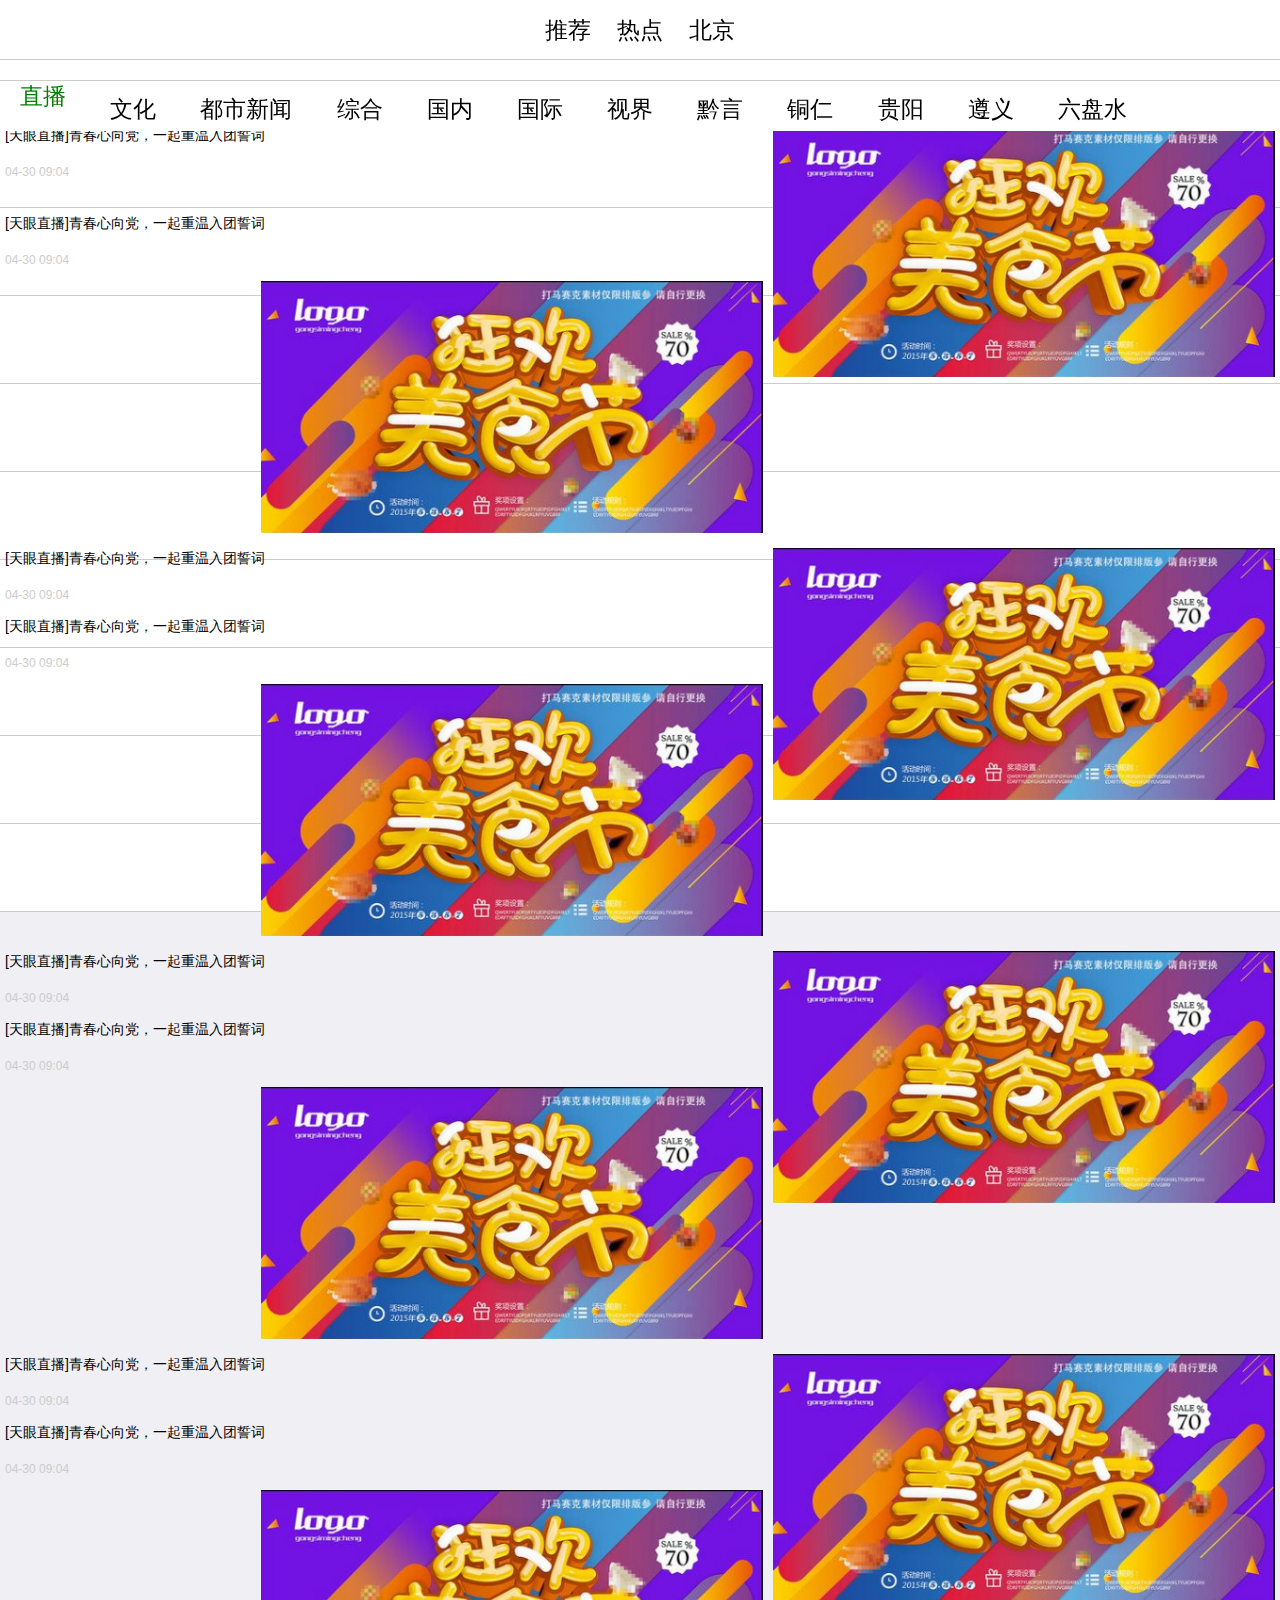
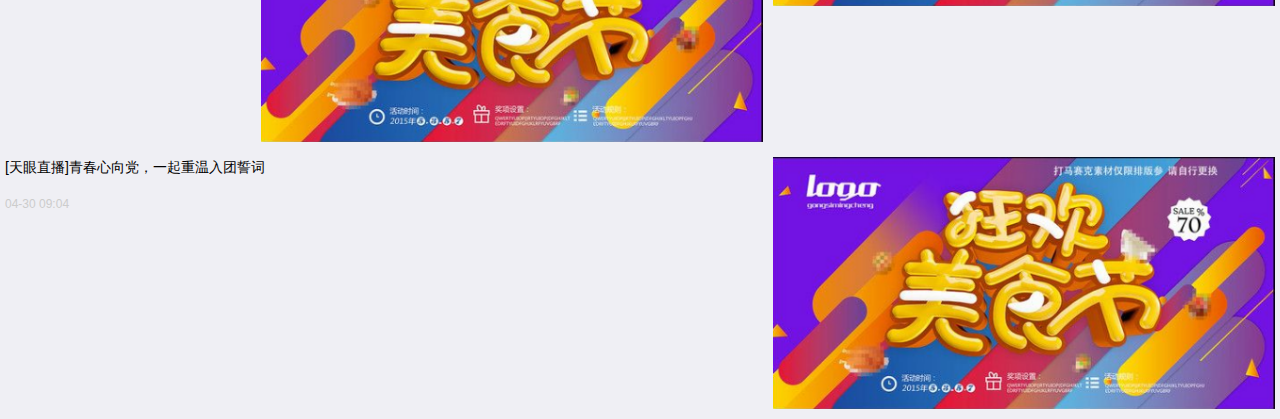
<file: src/xinwen.html>
<!DOCTYPE html>
<html>

	<head>
		<meta charset="utf-8">
		<title>商家入驻</title>
		<meta name="viewport" content="width=device-width, initial-scale=1,maximum-scale=1,user-scalable=no">
		<meta name="apple-mobile-web-app-capable" content="yes">
		<meta name="apple-mobile-web-app-status-bar-style" content="black">
		<!--标准mui.css-->
		<link rel="stylesheet" href="../css/mui.min.css">
		<link rel="stylesheet" href="../css/xinwen.css"/>
		<script type="text/javascript" src="../js/jquery.min.js" ></script>
	</head>      
	<body>	
	<!--	头部的开始-->
	    <div class="mui-scroll-wrapper mui-slider-indicator mui-segmented-control mui-segmented-control-inverted tui" style="margin: 0 auto; background-color: #fff; border-bottom: 1px solid #ccc;height: 60px;">
	        <div class="mui-scroll hu" style="margin: 20px auto;border-bottom: 1px solid #ccc;">
	            <a class="jia1" style="color: #000;font-family: '微软雅黑';margin-right:20px;">
	                                    推荐
	            </a>
	            <a class="jia2" style="color: #000;font-family: '微软雅黑';margin-right:20px;">
	                                    热点
	            </a>
	            <a class="jia3" style="color: #000;font-family: '微软雅黑';">
	                                   北京
	            </a>	          
	        </div>
	        <script>
	        	var jia1=document.getElementsByClassName("jia1")[0];
	        	var jia2=document.getElementsByClassName("jia2")[0];
	        	var jia3=document.getElementsByClassName("jia3")[0];
	        	console.log(jia1);
	        	 jia1.onclick=function(){
	        	 	jia1.style.color="green";
	        	 	jia2.style.color="#000";
	        	 	jia3.style.color="#000";
	        	 }
	        	  jia2.onclick=function(){
	        	 	jia2.style.color="green";
	        	 	jia1.style.color="#000";
	        	 }
	        	   jia3.onclick=function(){
	        	 	jia3.style.color="green";
	        	 	jia1.style.color="#000";
	        	 	jia2.style.color="#000";
	        	 }
	        </script>
	    </div>
	<!-- 头部的结束-->
	     <div class="mui-scroll-wrapper mui-slider-indicator mui-segmented-control mui-segmented-control-inverted zhibo" style="height: 50px;">
	         <div class="mui-scroll wen">
	             <a class="mui-control-item mui-active">
	                                       直播
	             </a>
	             <a class="mui-control-item">
	                                      文化
	             </a>
	             <a class="mui-control-item">
	                                    都市新闻
	             </a>
	             <a class="mui-control-item">
	                                      综合
	             </a>
	             <a class="mui-control-item">
	                                   国内
	             </a>
	             <a class="mui-control-item">
	                                      国际
	             </a>
	               <a class="mui-control-item">
	                                      视界
	             </a>
	             <a class="mui-control-item">
	                                    黔言
	             </a>
	             <a class="mui-control-item">
	                                  铜仁
	             </a>
	             <a class="mui-control-item">
	                                    贵阳
	             </a>
	             <a class="mui-control-item">
	                                  遵义
	             </a>
	             <a class="mui-control-item">
	                                  六盘水
	             </a>
	         </div>
	     </div>
	     <!--下拉刷新的开始-->
	          <div class="tian" id="tian" style="margin-top: 120px;">
	            	<div class="left_tian" >
	            		<p>[天眼直播]青春心向党，一起重温入团誓词</p>
	            		<h6>04-30 09:04</h6>
	            	</div>
	            	<div class="right_tian">
	            		<img src="../images/3.png" />
	            	</div>
	            </div>
	             <div class="tian">
	            	<div class="left_tian" >
	            		<p>[天眼直播]青春心向党，一起重温入团誓词</p>
	            		<h6>04-30 09:04</h6>
	            	</div>
	            	<div class="right_tian">
	            		<img src="../images/3.png" />
	            	</div>
	            </div>
	            <div class="tian">
	            	<div class="left_tian" >
	            		<p>[天眼直播]青春心向党，一起重温入团誓词</p>
	            		<h6>04-30 09:04</h6>
	            	</div>
	            	<div class="right_tian">
	            		<img src="../images/3.png" />
	            	</div>
	            </div>
	            <div class="tian">
	            	<div class="left_tian" >
	            		<p>[天眼直播]青春心向党，一起重温入团誓词</p>
	            		<h6>04-30 09:04</h6>
	            	</div>
	            	<div class="right_tian">
	            		<img src="../images/3.png" />
	            	</div>
	            </div>
	            <div class="tian">
	            	<div class="left_tian" >
	            		<p>[天眼直播]青春心向党，一起重温入团誓词</p>
	            		<h6>04-30 09:04</h6>
	            	</div>
	            	<div class="right_tian">
	            		<img src="../images/3.png" />
	            	</div>
	            </div>
	            <div class="tian">
	            	<div class="left_tian" >
	            		<p>[天眼直播]青春心向党，一起重温入团誓词</p>
	            		<h6>04-30 09:04</h6>
	            	</div>
	            	<div class="right_tian">
	            		<img src="../images/3.png" />
	            	</div>
	            </div>
	            <div class="tian">
	            	<div class="left_tian" >
	            		<p>[天眼直播]青春心向党，一起重温入团誓词</p>
	            		<h6>04-30 09:04</h6>
	            	</div>
	            	<div class="right_tian">
	            		<img src="../images/3.png" />
	            	</div>
	            </div>
	            <div class="tian">
	            	<div class="left_tian" >
	            		<p>[天眼直播]青春心向党，一起重温入团誓词</p>
	            		<h6>04-30 09:04</h6>
	            	</div>
	            	<div class="right_tian">
	            		<img src="../images/3.png" />
	            	</div>
	            </div>
	            <div class="tian">
	            	<div class="left_tian" >
	            		<p>[天眼直播]青春心向党，一起重温入团誓词</p>
	            		<h6>04-30 09:04</h6>
	            	</div>
	            	<div class="right_tian">
	            		<img src="../images/3.png" />
	            	</div>
	            </div>
	    <!-- 下拉刷新的结束-->	      	          
		<script src="../js/mui.js"></script>
		<script src="../js/Jump.js"></script>
		<script type="text/javascript" charset="utf-8">
			mui.init({				
				swipeBack: true, //启用右滑关闭功能;
			});		      
			document.getElementById('tian').addEventListener('tap',function(){
      		mui.openWindow({
			url: '../hei/zunyi/zhongxin.html', 
			id:'xin',
			show:{
				aniShow:'none',//

			}
		})
      	});
		</script>
	</body>       
</html>
</file>
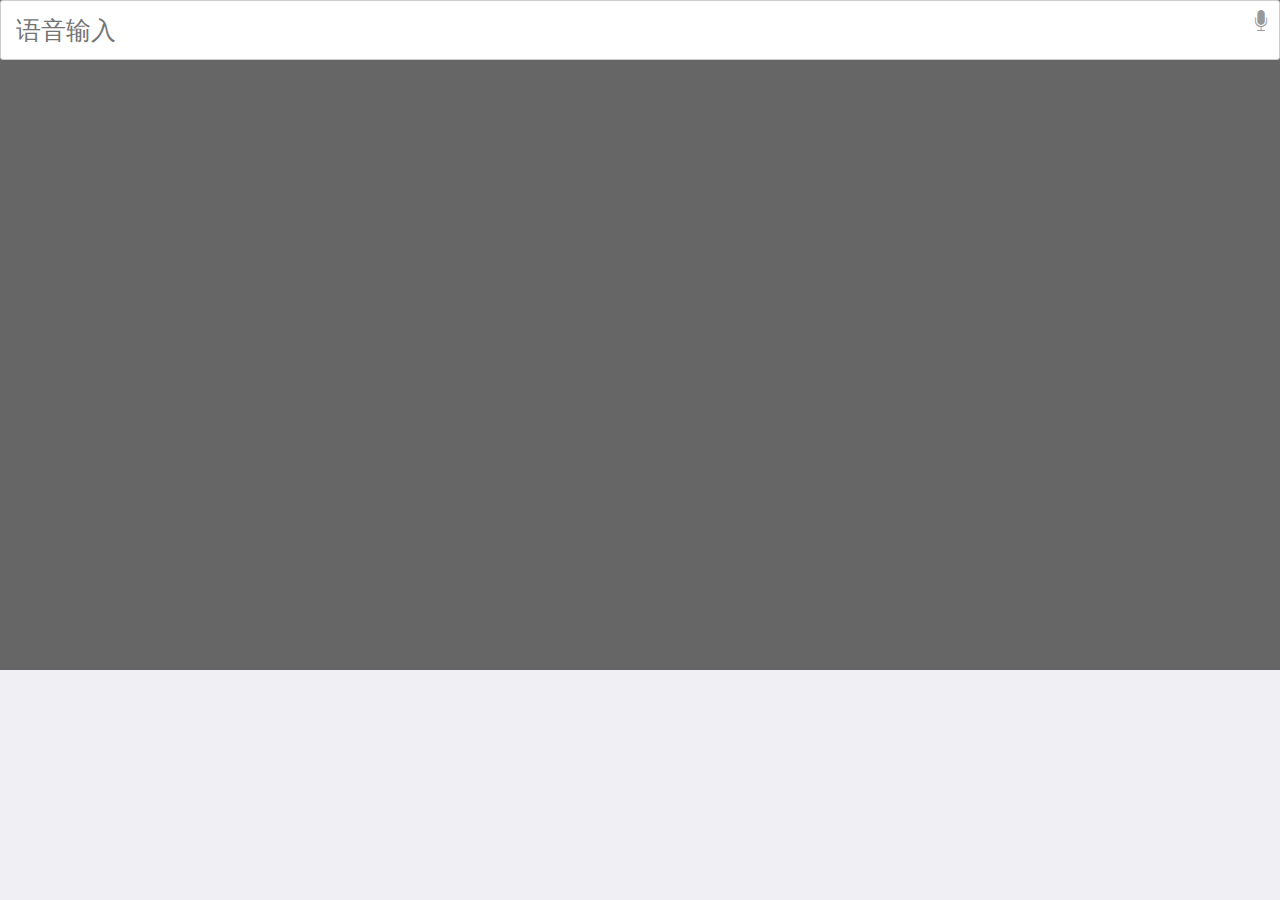
<file: src/yuying.html>
<!DOCTYPE html>
<html>
	<head>
		<meta charset="UTF-8">
		<title>语音</title>
		<meta name="viewport" content="width=device-width, initial-scale=1,maximum-scale=1,user-scalable=no">
		<meta name="apple-mobile-web-app-capable" content="yes">
		<meta name="apple-mobile-web-app-status-bar-style" content="black">
		<link rel="stylesheet" type="text/css" href="../css/mui.css"/>
	</head>
	<body>
	    <div class="mui-input-row" style="background-color: #666;height:670px;">
	        <!--<label></label>-->
	        <input type="text" class="mui-input-speech mui-input-clear" placeholder="语音输入" style="font-size: 25px;height: 60px;color: #fff;">
	    </div>
	    
	</body>
	<script type="text/javascript" src="../js/Jump.js" ></script>
	<script type="text/javascript" src="../js/mui.js" ></script>
		<script type="text/javascript" charset="utf-8">
	      	mui.init({
	      		swipeBack: true //启用右滑关闭功能
	      	})
	</script>
</html>
</file>
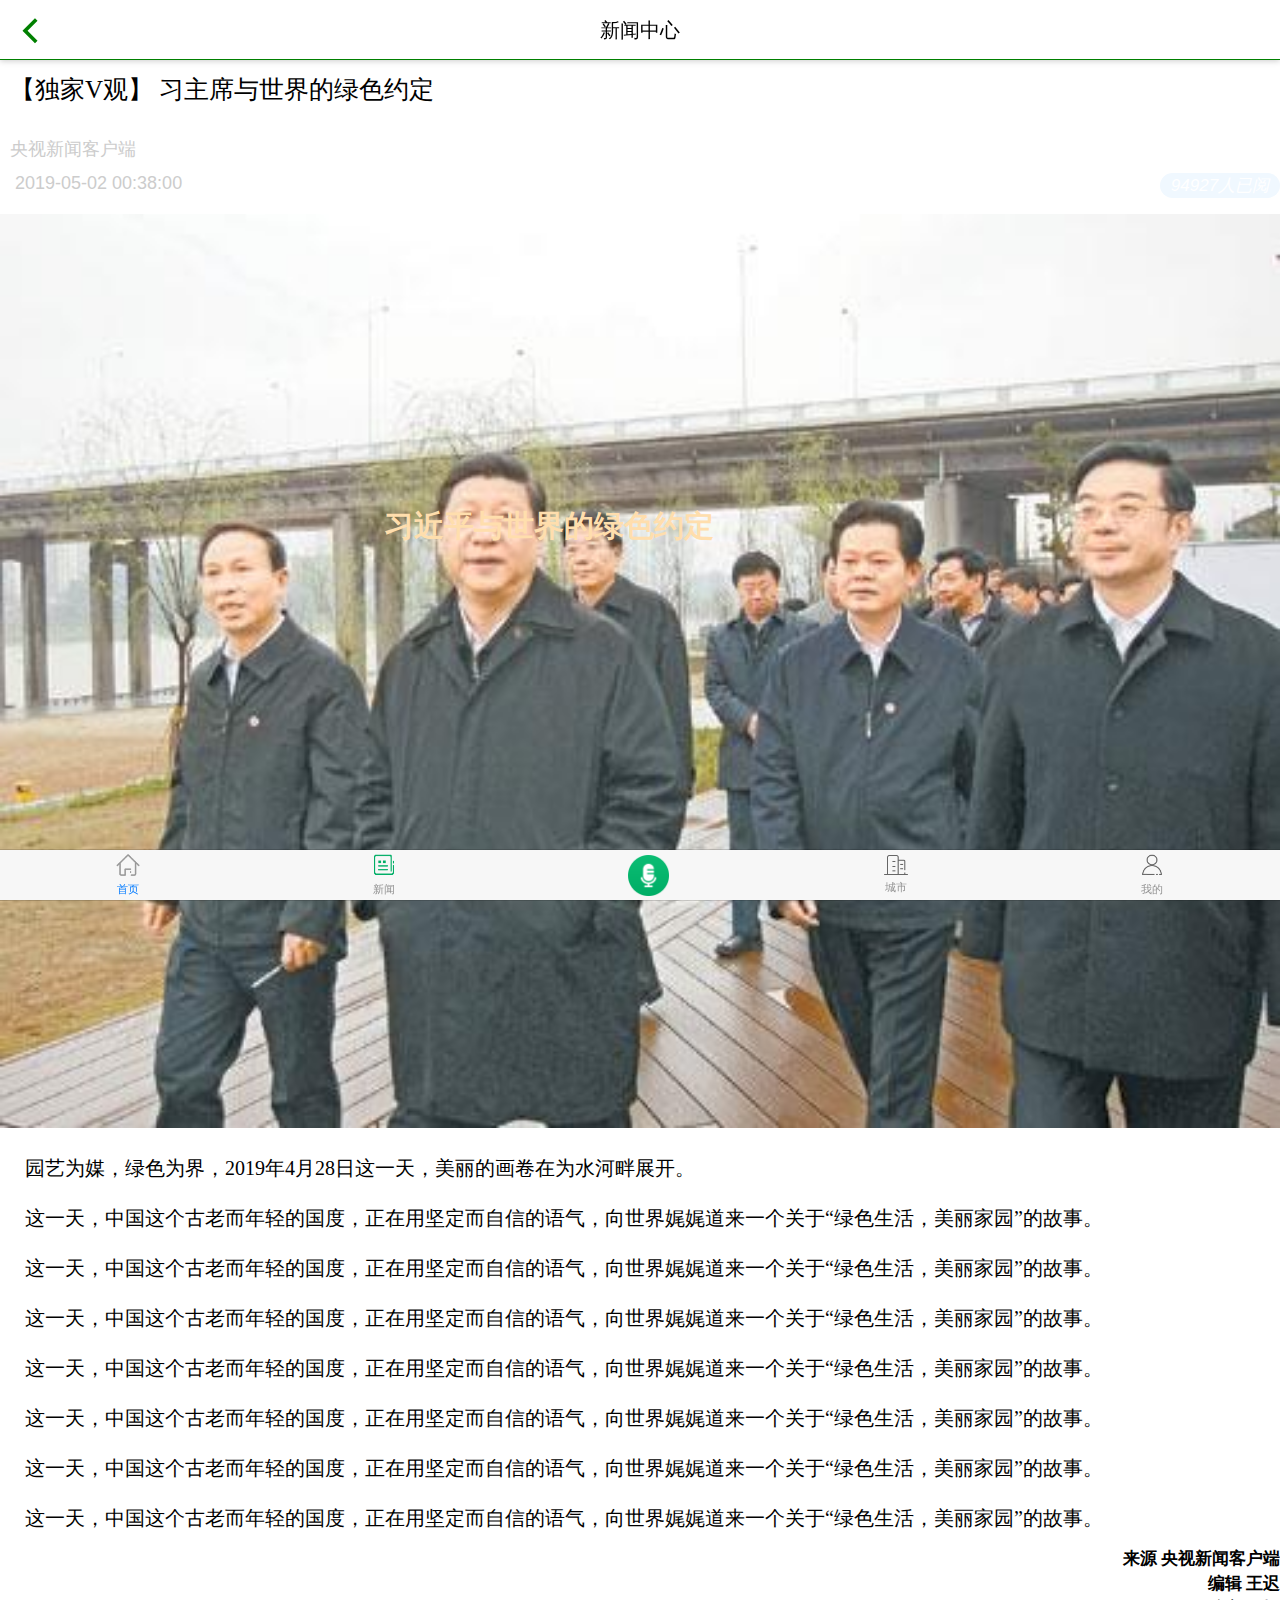
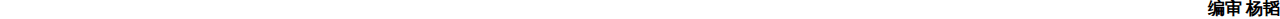
<file: hei/zunyi/zhongxin.html>
<!DOCTYPE html>
<html>
	<head>
		<meta charset="UTF-8">
		<title>新闻中心</title>
		<meta name="viewport" content="width=device-width, initial-scale=1,maximum-scale=1,user-scalable=no">
		<meta name="apple-mobile-web-app-capable" content="yes">
		<meta name="apple-mobile-web-app-status-bar-style" content="black">
		<link rel="stylesheet" type="text/css" href="../../css/mui.css"/>
	</head>
	<body style="background-color: #fff;">
	<div id="xin">
		<!--头部的开始-->
	         <header class="mui-bar mui-bar-nav" style="background-color:#fff;height:60px; position: fixed;top: 0;left: 0; border-bottom: 1px solid green;">
	             <a class="mui-action-back mui-icon mui-icon-left-nav mui-pull-left" style="color: green;font-size:40px;"></a>	            
	             <h1 class="mui-title" style="line-height: 60px;font-size: 20px;font-family: '微软雅黑';">新闻中心</h1>
	         </header>
		<!--头部的结束-->
		 <div class="du" style="margin: 60px auto; background-color: #fff;">
		 	<p style="font-size: 25px;padding: 10px;line-height: 40px;color: #000;font-family: '微软雅黑';">【独家V观】 习主席与世界的绿色约定</p>
		 	<h5 style="padding: 10px;font-size: 18px;color: #ccc;">央视新闻客户端</h5>
		 	<span style="padding: 10px;font-size: 18px;color: #ccc;margin-left: 5px;">2019-05-02  00:38:00</span>
		 	<em class="mui-pull-right" style="width: 120px;height: 25px;line-height: 25px; background-color: aliceblue;color: #fff;text-align: center;border-radius: 18px 18px;">94927人已阅</em>
		 </div>
		 <div class="xi" style="width: 100%;margin-top: -40px;position: relative;">
		 	<img src="../../images/xi.jpg" width="100%"/>
		 	<p style="position: absolute;top: 32%;left: 30%;width: 50%;font-size: 30px;color: navajowhite;font-family: '微软雅黑';
		 		font-weight: bold;line-height: 35px;">习近平与世界的绿色约定</p>
		 </div>
		<div style="margin-top: 15px;">
			<p style="padding: 5px;font-size: 20px;color: #000;font-family: '微软雅黑';
				line-height: 30px;">&nbsp;&nbsp;&nbsp;&nbsp;园艺为媒，绿色为界，2019年4月28日这一天，美丽的画卷在为水河畔展开。</p>
		</div>
		<div>
			<p style="padding: 5px;font-size: 20px;color: #000;font-family: '微软雅黑';
				line-height: 30px;">&nbsp;&nbsp;&nbsp;&nbsp;这一天，中国这个古老而年轻的国度，正在用坚定而自信的语气，向世界娓娓道来一个关于“绿色生活，美丽家园”的故事。</p>
		</div>
		<div>
			<p style="padding: 5px;font-size: 20px;color: #000;font-family: '微软雅黑';
				line-height: 30px;">&nbsp;&nbsp;&nbsp;&nbsp;这一天，中国这个古老而年轻的国度，正在用坚定而自信的语气，向世界娓娓道来一个关于“绿色生活，美丽家园”的故事。</p>
		</div>
		<div>
			<p style="padding: 5px;font-size: 20px;color: #000;font-family: '微软雅黑';
				line-height: 30px;">&nbsp;&nbsp;&nbsp;&nbsp;这一天，中国这个古老而年轻的国度，正在用坚定而自信的语气，向世界娓娓道来一个关于“绿色生活，美丽家园”的故事。</p>
		</div>
		<div>
			<p style="padding: 5px;font-size: 20px;color: #000;font-family: '微软雅黑';
				line-height: 30px;">&nbsp;&nbsp;&nbsp;&nbsp;这一天，中国这个古老而年轻的国度，正在用坚定而自信的语气，向世界娓娓道来一个关于“绿色生活，美丽家园”的故事。</p>
		</div>
		<div>
			<p style="padding: 5px;font-size: 20px;color: #000;font-family: '微软雅黑';
				line-height: 30px;">&nbsp;&nbsp;&nbsp;&nbsp;这一天，中国这个古老而年轻的国度，正在用坚定而自信的语气，向世界娓娓道来一个关于“绿色生活，美丽家园”的故事。</p>
		</div>
		<div>
			<p style="padding: 5px;font-size: 20px;color: #000;font-family: '微软雅黑';
				line-height: 30px;">&nbsp;&nbsp;&nbsp;&nbsp;这一天，中国这个古老而年轻的国度，正在用坚定而自信的语气，向世界娓娓道来一个关于“绿色生活，美丽家园”的故事。</p>
		</div
		<div>
			<p style="padding: 5px;font-size: 20px;color: #000;font-family: '微软雅黑';
				line-height: 30px;">&nbsp;&nbsp;&nbsp;&nbsp;这一天，中国这个古老而年轻的国度，正在用坚定而自信的语气，向世界娓娓道来一个关于“绿色生活，美丽家园”的故事。</p>
		</div>
		<div class="zui">
			<span class="mui-pull-right" style="color: #000; font-family: '微软雅黑';font-weight: bold;">来源  央视新闻客户端</span>
		</div>
		<div style="margin-top:35px;">
			<b style=" color: #000; font-family: '微软雅黑'; float: right; font-weight: bold;">编辑  王迟</b>
		</div>
		<div style="margin-top:60px;">
			<span style=" color: #000; font-family: '微软雅黑'; float: right; font-weight: bold;">编审  杨韬</span>
		</div>
		<nav class="mui-bar mui-bar-tab">
	    <a class="mui-tab-item mui-active" href="src/Home.html">
	        <span class="mui-icon">
				<img src="../../images/ic_home.png" width="100%" >
			</span>
	        <span class="mui-tab-label">首页</span>
	    </a>
	    <a class="mui-tab-item" href="src/xinwen.html">
	        <span class="mui-icon">
				 <img src="../../images/ic_news_select.png" width="100%">
			</span>
	        <span class="mui-tab-label">新闻</span>
	    </a>
		<a class="mui-tab-item" href="src/yuying.html">
		    <span class="mui-icon">
				<img src="../../images/ic_vioce.png" width="170%">
			</span>
		    <span class="mui-tab-label"></span>
		</a>	    
	    <a class="mui-tab-item" href="src/chengshi.html">
	        <span class="mui-icon">
				 <img src="../../images/ic_city.png" width="100%">
			</span>
	        <span class="mui-tab-label">城市</span>
	    </a>
	    <a class="mui-tab-item" href="src/denglu.html">
	        <span class="mui-icon">
				<img src="../../images/ic_my.png"width="100%">
			</span>
	        <span class="mui-tab-label">我的</span>
	    </a>
	</nav>
	</div>	   
	</body>
	    <script src="../../js/Jump.js"></script>
		<script src="../../js/mui.js"></script>
		<script type="text/javascript">
			mui.init(
				{
					swipeBack:true
				}
			);
	
		</script>
</html>
</file>
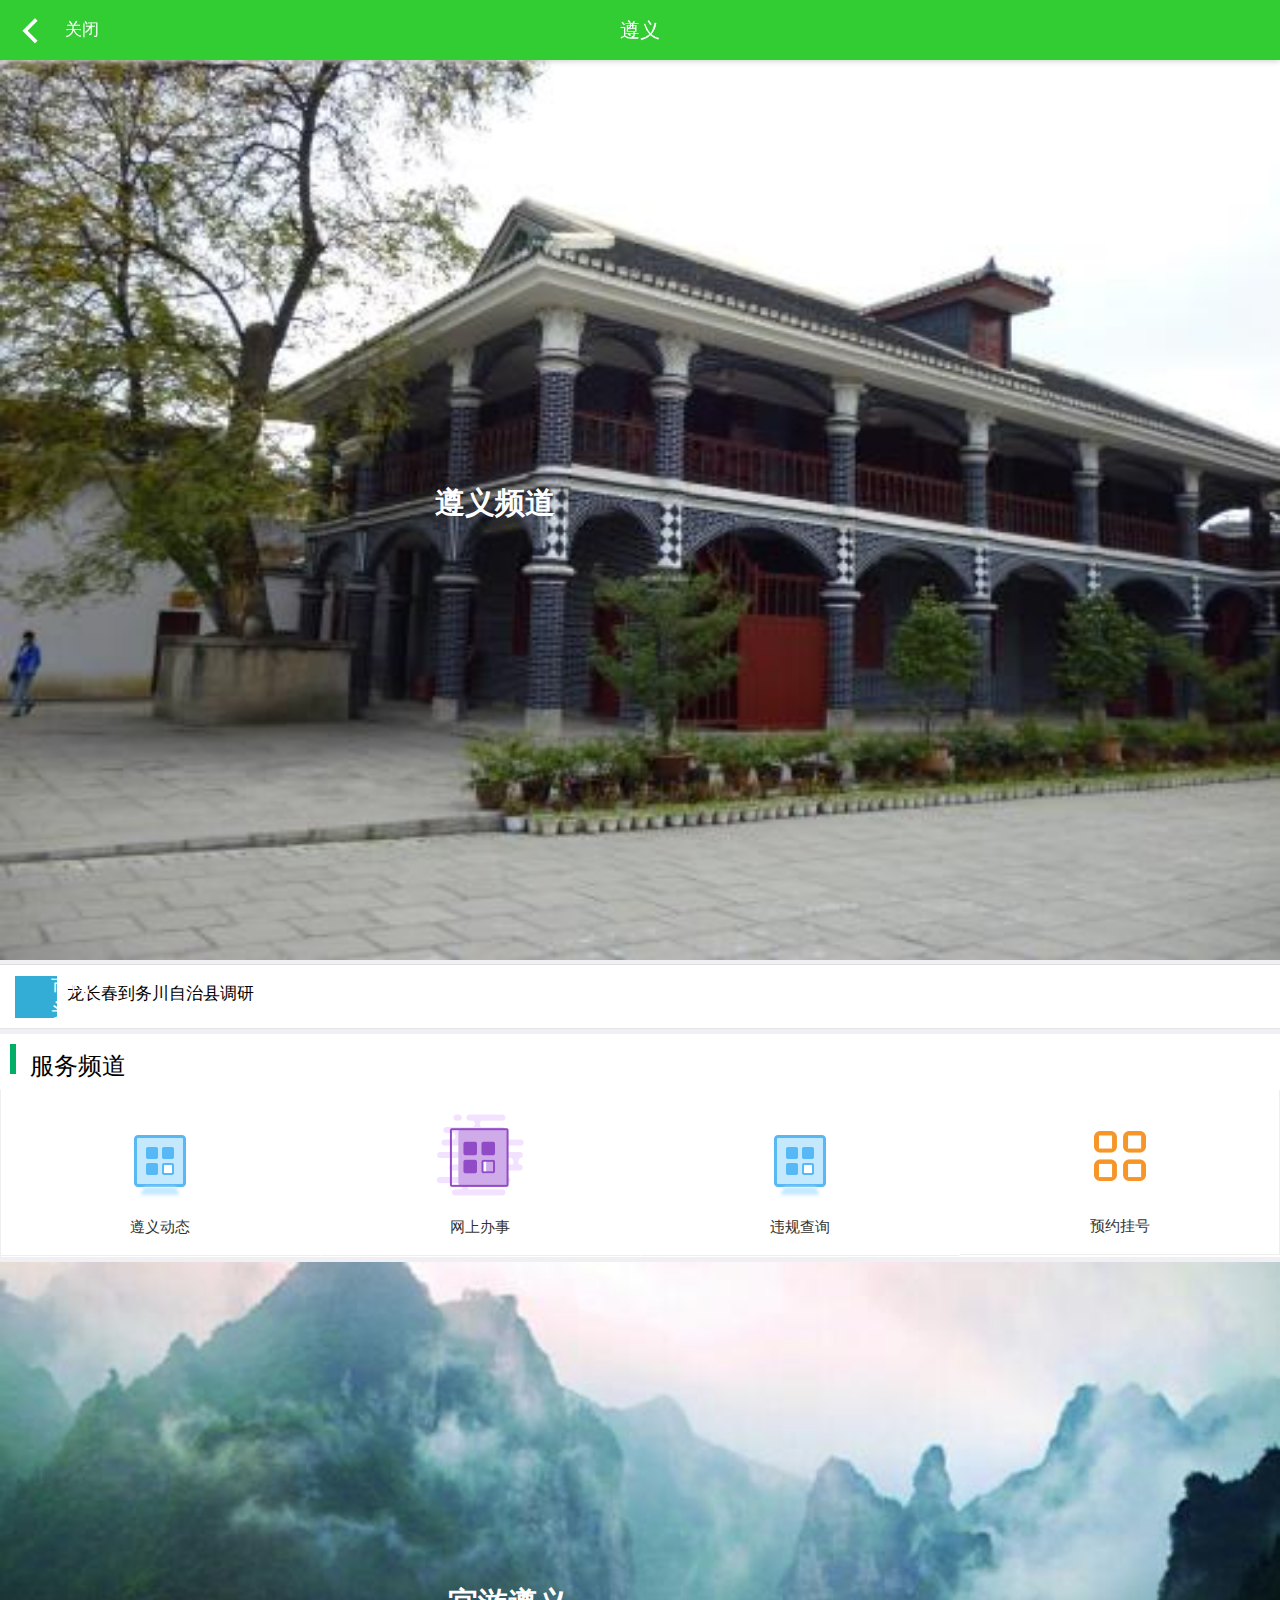
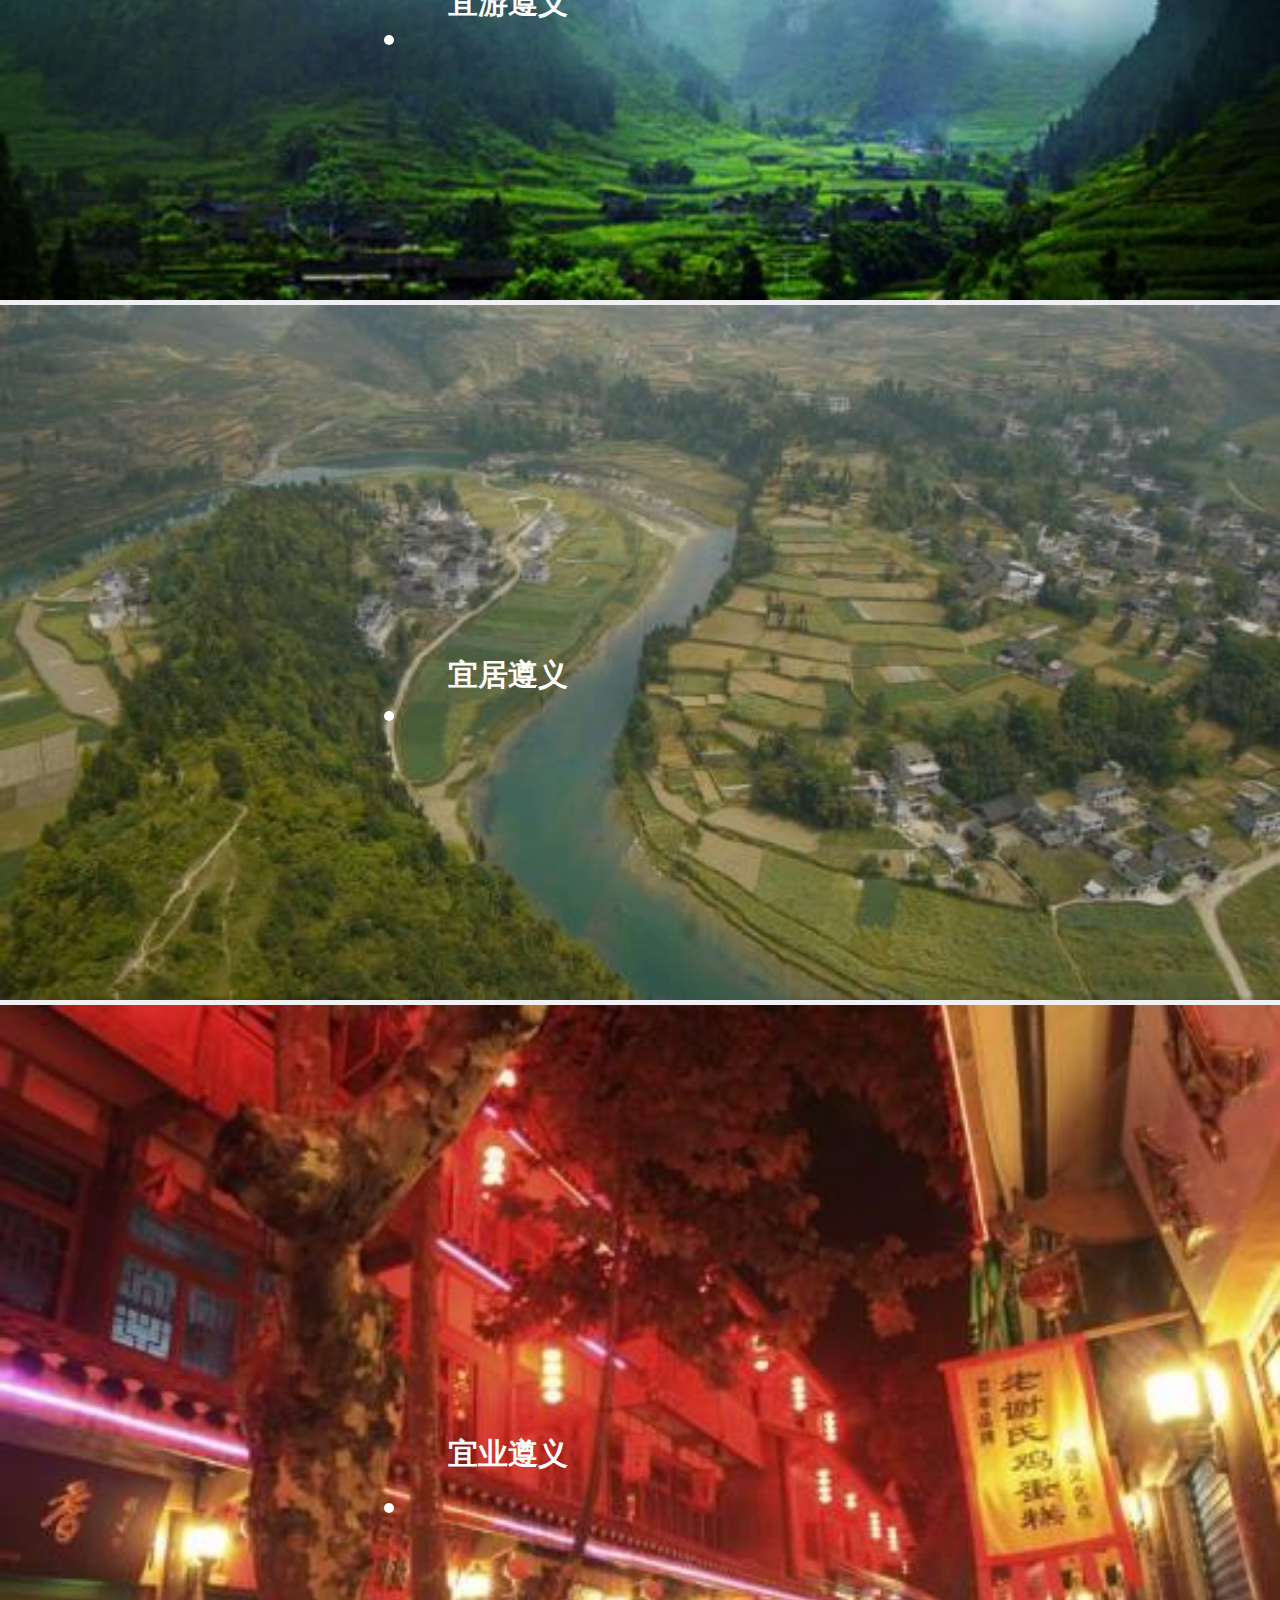
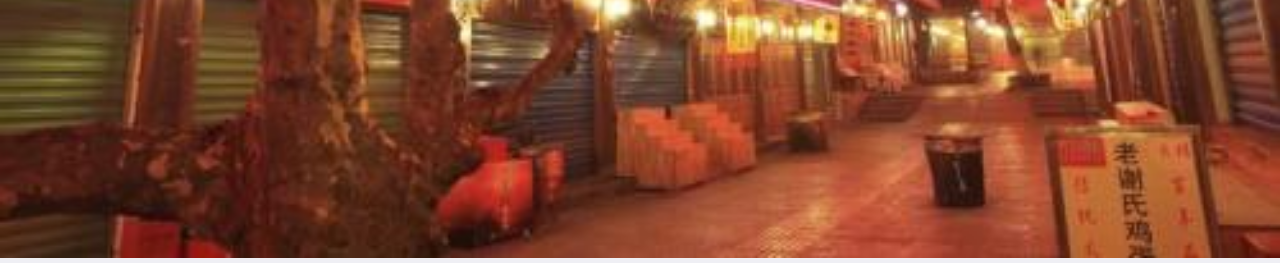
<file: hei/zunyi/zunyi.html>
<!DOCTYPE html>
<html>
	<head>
		<meta charset="UTF-8">
		<title>遵义</title>
		<meta name="viewport" content="width=device-width, initial-scale=1,maximum-scale=1,user-scalable=no">
		<meta name="apple-mobile-web-app-capable" content="yes">
		<meta name="apple-mobile-web-app-status-bar-style" content="black">
		<link rel="stylesheet" type="text/css" href="../../css/mui.css"/>
	</head>
	<body>
		<div id="zu">
		<!--头部的开始-->
	         <header class="mui-bar mui-bar-nav" style="background-color:limegreen;height:60px; position: fixed;top: 0;left: 0;">
	             <a class="mui-action-back mui-icon mui-icon-left-nav mui-pull-left" style="color: #fff;font-size: 40px;"></a>
	             <span style="color: #fff;line-height: 60px;margin-left: 15px;font-family: '微软雅黑';">关闭</span>
	             <h1 class="mui-title" style="color: #fff;line-height: 60px;font-size: 20px;font-family: '微软雅黑';">遵义</h1>
	         </header>
		<!--头部的结束-->
		<!--  遵义频道 的开始-->
		<div class="zun_yi" style="width: 100%; position: relative;">
			<img src="../../images/zun.jpg" width="100%"/>
			<h2 style="position: absolute; top: 50%;left: 34%; color: #fff; font-family: '微软雅黑';">遵义频道</h2>
		</div>
		<!--遵义频道的结束-->
            <ul class="mui-table-view">
                <li class="mui-table-view-cell mui-media" style="position: relative;">
                    <a href="javascript:;">
                        <img class="mui-media-object mui-pull-left" src="../../images/abc_list_longpressed_holo.9.png">
                        <div class="mui-media-body" style="line-height: 36px;">
                                                龙长春到务川自治县调研           
                        </div>
                    </a>
                    <p style="position: absolute;top: 15%;left: 4%; color: #fff;font-size: 20px;font-family: '微软雅黑';">市民</p>
                    <p style="position: absolute;top: 55%;left: 4%; color: #fff;font-size: 20px;font-family: '微软雅黑';">头条</p>
                </li>              
            </ul>
		<!--市民头条的结束-->
		<!--服务频道的开始-->
		   <div class="fu" style="margin: 5px auto; background-color: #fff;">
		   	  <p style="padding: 10px;line-height: 40px;">
		   	  	<img src="../../images/ic_app_tem.png"/>
		   	  	<span style=" font-size: 24px; color: #000;margin-left: 10px;font-family: '微软雅黑';">服务频道</span>
		   	  </p>
		    <ul class="mui-table-view mui-grid-view mui-grid-9" style="background-color: #fff;border-top: 1px solid #fff;margin-top:-20px;">
		   	   <li class="mui-table-view-cell mui-media mui-col-xs-3 mui-col-sm-3" style="border-top:1px solid #fff;border-right: 1px solid #fff;">
		   	       <a href="#">
		   	           <span class="mui-icon">
		   	           	  <img src="../../images/ic_appgroup_channel1_more.png" width="100%"/>
		   	           </span>
		   	           <div class="mui-media-body">遵义动态</div>
		   	       </a>
		   	   </li>
		   	   <li class="mui-table-view-cell mui-media mui-col-xs-3 mui-col-sm-3" style="border-top:1px solid #fff;border-right: 1px solid #fff;">
		   	       <a href="#">
		   	           <span class="mui-icon">
		   	           	 <img src="../../images/ic_appgroup_channel2_more.png" width="100%"/>
		   	           </span>
		   	           <div class="mui-media-body">网上办事</div>
		   	       </a>
		   	   </li>
		   	   <li class="mui-table-view-cell mui-media mui-col-xs-3 mui-col-sm-3" style="border-top:1px solid #fff;border-right: 1px solid #fff;">
		   	       <a href="#">
		   	           <span class="mui-icon">
		   	           	 <img src="../../images/ic_appgroup_channel1_more.png" width="100%"/>
		   	           </span>
		   	           <div class="mui-media-body">违规查询</div>
		   	       </a>
		   	   </li>
		   	   <li class="mui-table-view-cell mui-media mui-col-xs-3 mui-col-sm-3">
		   	       <a href="#">
		   	           <span class="mui-icon">
		   	           	 <img src="../../images/ic_channel2_more.png" width="100%"/>
		   	           </span>
		   	           <div class="mui-media-body">预约挂号</div>
		   	       </a>
		   	   </li>		   	
		    </ul>		   	   
		   </div>
		<!--服务频道的结束-->
	<!--	宜游遵义的开始-->
	     <div class="yi" style="width: 100%; position: relative;">
	     	<img src="../../images/yi1.jpg" width="100%"/>
	     	<b style="position: absolute;width:10px;height: 10px;border-radius:50%;background-color: #fff;display: inline-block;top:58%;
	     		left: 30%;"></b>
	     	<h2 style="position: absolute;top: 50%;left: 35%; color: #fff;">宜游遵义</h2>
	     </div>
	     <div class="yi" style="width: 100%; position: relative;">
	     	<img src="../../images/yi2.jpg" width="100%"/>
	     	<b style="position: absolute;width:10px;height: 10px;border-radius:50%;background-color: #fff;display: inline-block;top:58%;
	     		left: 30%;"></b>
	     	<h2 style="position: absolute;top: 50%;left: 35%; color: #fff;">宜居遵义</h2>
	     </div>
	     <div class="yi" style="width: 100%; position: relative;">
	     	<img src="../../images/yi3.jpg" width="100%" ;/>
	     	<b style="position: absolute;width:10px;height: 10px;border-radius:50%;background-color: #fff;display: inline-block;top:58%;
	     		left: 30%;"></b>
	     	<h2 style="position: absolute;top: 50%;left: 35%; color: #fff;">宜业遵义</h2>
	     </div>
	<!-- 宜游遵义的结束-->
		</div>	
	</body>
	    <script src="../../js/Jump.js"></script>
		<script src="../../js/mui.js"></script>
		<script type="text/javascript">
			mui.init(
				{
					swipeBack:true
				}
			);
	
		</script>
</html>
</file>
<file: css/chengshi.css>
.da_tu{
	position:relative;
}
.da_tu>img{
  width: 100%;
  height: 200px;
}
.yang{
	position: absolute;
	top: 40%;
	left: 30%;
	width: 40%;
	height: 40%;
	border-right: 1px solid #fff;
	border-bottom: 1px solid #fff; 
}
.yang>span{
	color: #fff;
	font-family: "微软雅黑";
	font-size: 20px;
}
.yang>h5{
	color: #fff;
	font-family: "微软雅黑";
	font-size: 20px;
}
.xiao_tu{
	width: 100%;  
}
.zunyi{
	width: 50%;
	float: left;
	position: relative;
}
.zunyi>img{
	padding: 3px;
	width: 100%;
	height: 160px;
}
.anshun{
	width:50%;
	float: right;
	position: relative;
}
.anshun>img{
	padding: 2px;
	width: 100%;
	height: 160px;
}
.zunyi>h4{
	position: absolute;
	top: 10%;
	left: 10%;
	color: #fff;
}
.zunyi>h5{
	position: absolute;
	top: 30%;
	left: 12%;
	color: #fff;
	font-size: 20px;
	font-family: "微软雅黑";
}
.anshun>h4{
	position: absolute;
	top: 10%;
	left: 10%;
	color: #fff;
}
.anshun>h5{
	position: absolute;
	top: 30%;
	left: 12%;
	color: #fff;
	font-size: 20px;
	font-family: "微软雅黑";
}
</file>
<file: css/home.css>
.jin{
	margin: 10px auto;
	width:98%;
	height: 100px;
	border: 1px solid #ccc;
	
}
.jin>.left_jin,.jin>.zhong_jin{
	float: left;
}
.jin>.zhong_jin{
	margin-left: -20px;
}
.jin>.left_jin>img{
	width: 80%;
	padding: 10px;
}
.jin>.zhong_jin>h4{
	padding: 10px;
	font-size: 20px;
	color: #666;
}
.jin>.zhong_jin>h4>span{
	color: #000;
}
.jin>.zhong_jin>h5{
	padding: 10px;
	font-size: 16px;
	color: #000;
}
.right_jin{
	float:right;
	margin-top: 10px;
	border-left: 1px solid #ccc;
}
.right_jin>h5{
	color: #000;
	padding: 10px;
	font-size: 17px;
}
.right_jin>h4{
	color: red;
	padding-left: 20px;
}
.hu{
	border-bottom:1px solid #fff !important;
	border-right: 1px solid #fff !important;
}
.ban{
	width: 100%;
	margin: 10px auto;
	background-color: #fff;
}
.left_ban{
	padding: 10px;
	width: 48%;
	float: left;
	background-color: mediumspringgreen;
	border-radius: 8px 8px;
	margin-left: 5px;
}
.left_ban>h4{
	color: #fff;
}
.left_ban>h6{
	color: #fff;
	margin-top: 10px;
	font-size: 14px;
}
.right_ban{
	padding: 10px;
	float: right;
	width: 48%;
	border-radius: 8px 8px;
	background-color: cornflowerblue;
	margin-right: 5px;
}
.right_ban>h4{
	color: #fff;
}
.right_ban>h6{
	color: #fff;
	margin-top: 10px;
	font-size: 14px;
}
.mui-bar-transparent
{
    top: 0;
    background-color: rgba(0, 205,0, 0);
    -webkit-box-shadow: none;
    box-shadow: none;
}
.sheng{
	position: relative;
}
.sheng>.cha{
	position: absolute;
	top: 13px;
	right:30px;
}
</file>
<file: css/iconfont.css>
@font-face {font-family: "iconfont";
  src: url('iconfont.eot?t=1556854032064'); /* IE9 */
  src: url('iconfont.eot?t=1556854032064#iefix') format('embedded-opentype'), /* IE6-IE8 */
  url('[data-uri]') format('woff2'),
  url('iconfont.woff?t=1556854032064') format('woff'),
  url('../fonts/iconfont.ttf?t=1556854032064') format('truetype'), /* chrome, firefox, opera, Safari, Android, iOS 4.2+ */
  url('iconfont.svg?t=1556854032064#iconfont') format('svg'); /* iOS 4.1- */
}

.iconfont {
  font-family: "iconfont" !important;
  font-size: 16px;
  font-style: normal;
  -webkit-font-smoothing: antialiased;
  -moz-osx-font-smoothing: grayscale;
}

.icon-shuifei:before {
  content: "\e606";
}
</file>
<file: css/iconfont1.css>
@font-face {font-family: "iconfont";
  src: url('iconfont.eot?t=1556854733834'); /* IE9 */
  src: url('iconfont.eot?t=1556854733834#iefix') format('embedded-opentype'), /* IE6-IE8 */
  url('[data-uri]') format('woff2'),
  url('iconfont.woff?t=1556854733834') format('woff'),
  url('../fonts/iconfont.ttf?t=1556854733834') format('truetype'), /* chrome, firefox, opera, Safari, Android, iOS 4.2+ */
  url('iconfont.svg?t=1556854733834#iconfont') format('svg'); /* iOS 4.1- */
}

.iconfont {
  font-family: "iconfont" !important;
  font-size: 16px;
  font-style: normal;
  -webkit-font-smoothing: antialiased;
  -moz-osx-font-smoothing: grayscale;
}

.icon-dianfei:before {
  content: "\e621";
}
</file>
<file: css/iconfont2.css>
@font-face {font-family: "iconfont";
  src: url('iconfont.eot?t=1556855819124'); /* IE9 */
  src: url('iconfont.eot?t=1556855819124#iefix') format('embedded-opentype'), /* IE6-IE8 */
  url('[data-uri]') format('woff2'),
  url('iconfont.woff?t=1556855819124') format('woff'),
  url('../fonts/iconfont.ttf?t=1556855819124') format('truetype'), /* chrome, firefox, opera, Safari, Android, iOS 4.2+ */
  url('iconfont.svg?t=1556855819124#iconfont') format('svg'); /* iOS 4.1- */
}

.iconfont {
  font-family: "iconfont" !important;
  font-size: 16px;
  font-style: normal;
  -webkit-font-smoothing: antialiased;
  -moz-osx-font-smoothing: grayscale;
}

.icon-ranqifei:before {
  content: "\e6ab";
}
</file>
<file: css/xinwen.css>
.mui-slider-indicator.mui-segmented-control, .zhibo{
	position: fixed;
	/*border-bottom: 1px solid #ccc;*/
}
.mui-scroll{
    position: static;
    z-index: 1;
    width: 100%;
   
}
.mui-scroll>a{
	font-size: 23px;
	
}
.mui-segmented-control.mui-segmented-control-inverted .mui-control-item.mui-active
{ 
    color: green;
    border-bottom: 3px solid green;
    padding-bottom: 13px;
    background: none;
}
.zhibo{
	position: fixed;
	top: 9%;
	left:0;
	background-color: #fff;
	height: 55px;
	border-bottom: 1px solid #ccc;
}
.zhibo>.wen{
    position: absolute;
    z-index: 1;
    width: 100%;   
}
.zhibo>.wen>a{
/*	padding: 10px;*/
    line-height:30px ;
    color: green;
    border-bottom: 1px solid #fff !important;
    padding-bottom: 13px;
    background: none;
}
.tian{
	width: 100%;
	height: 88px;
	background-color: #fff;
	border-bottom: 1px solid #ccc;
	padding-bottom:10px;
}
.left_tian{
	float: left;
	width: 60%;
}
.left_tian>p{
	color: #000;
	padding: 5px;
}
.left_tian>h6{
	color:#ccc;
	padding: 5px;
/*	padding-bottom: 8px;*/
}
.right_tian{
	float: right;
	width: 40%;
}
.right_tian>img{
	padding: 5px;
	width: 100%;
	height:90%;
}
</file>
